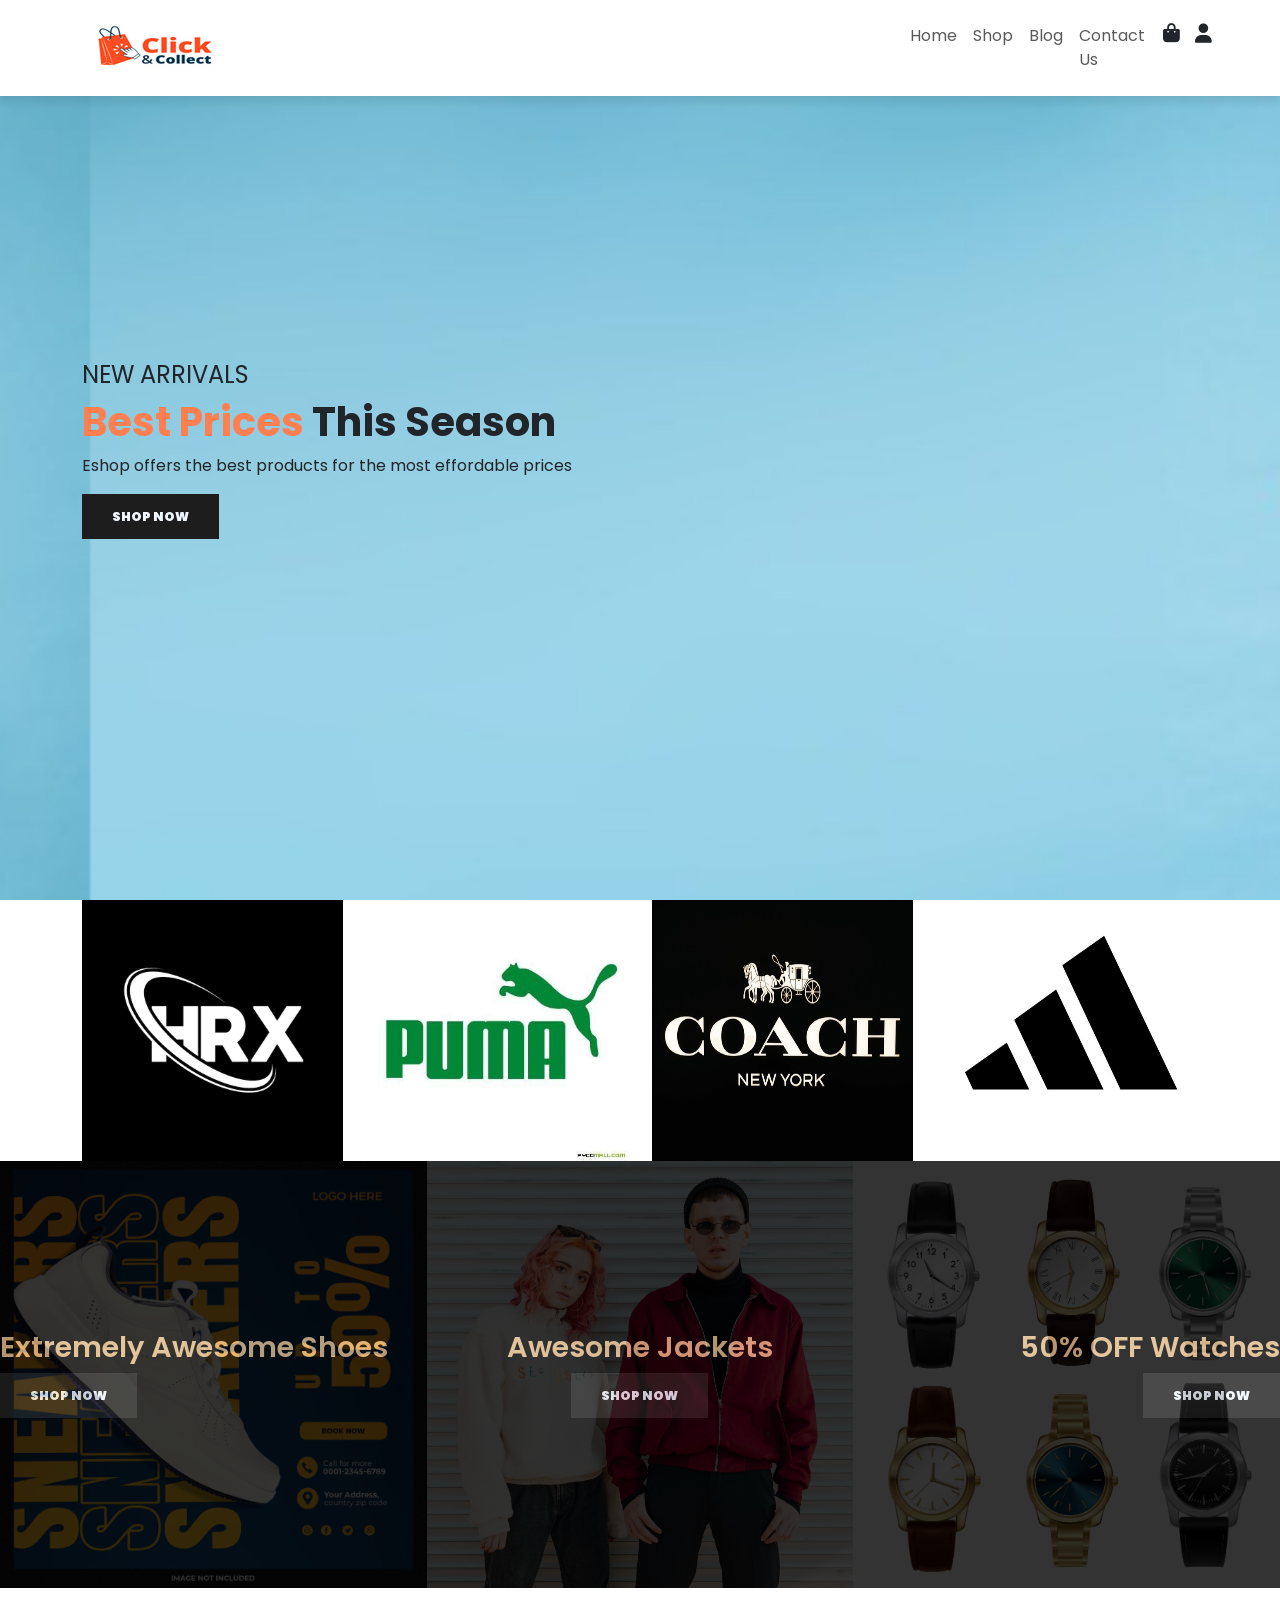
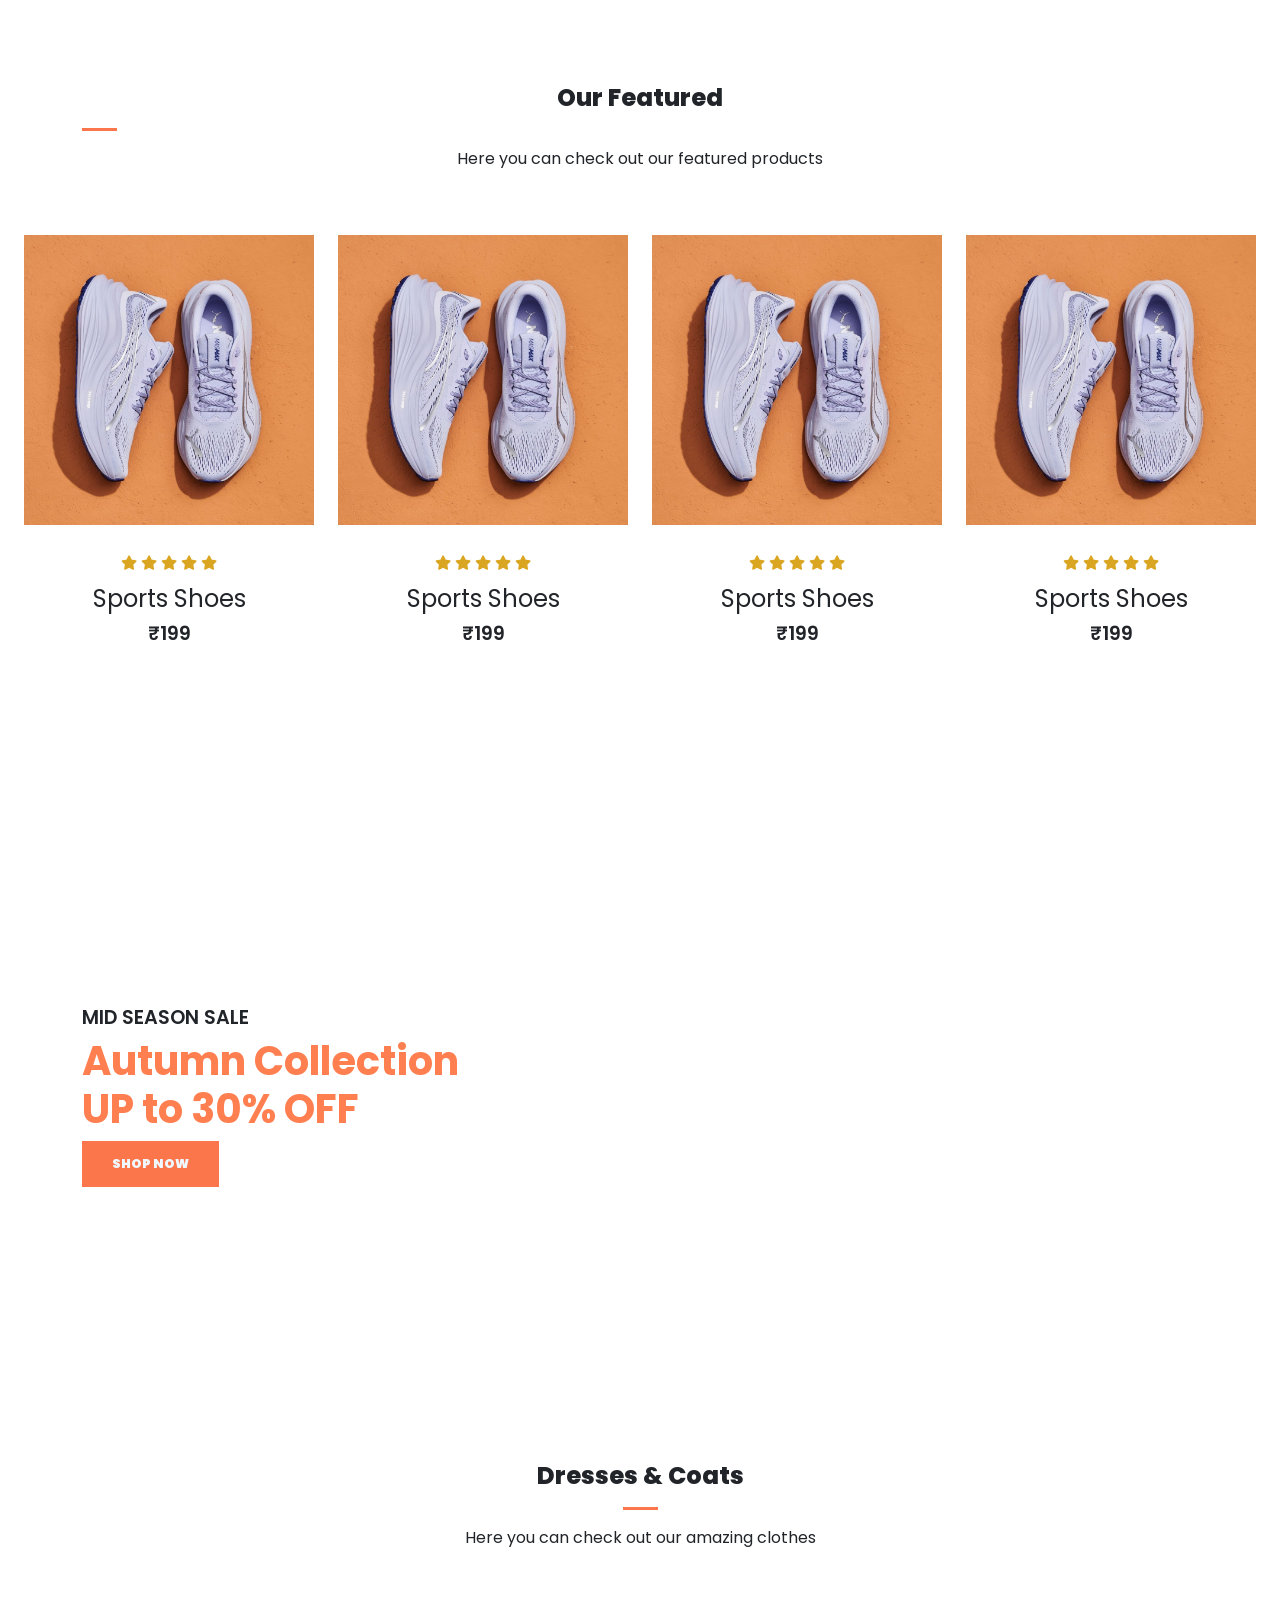
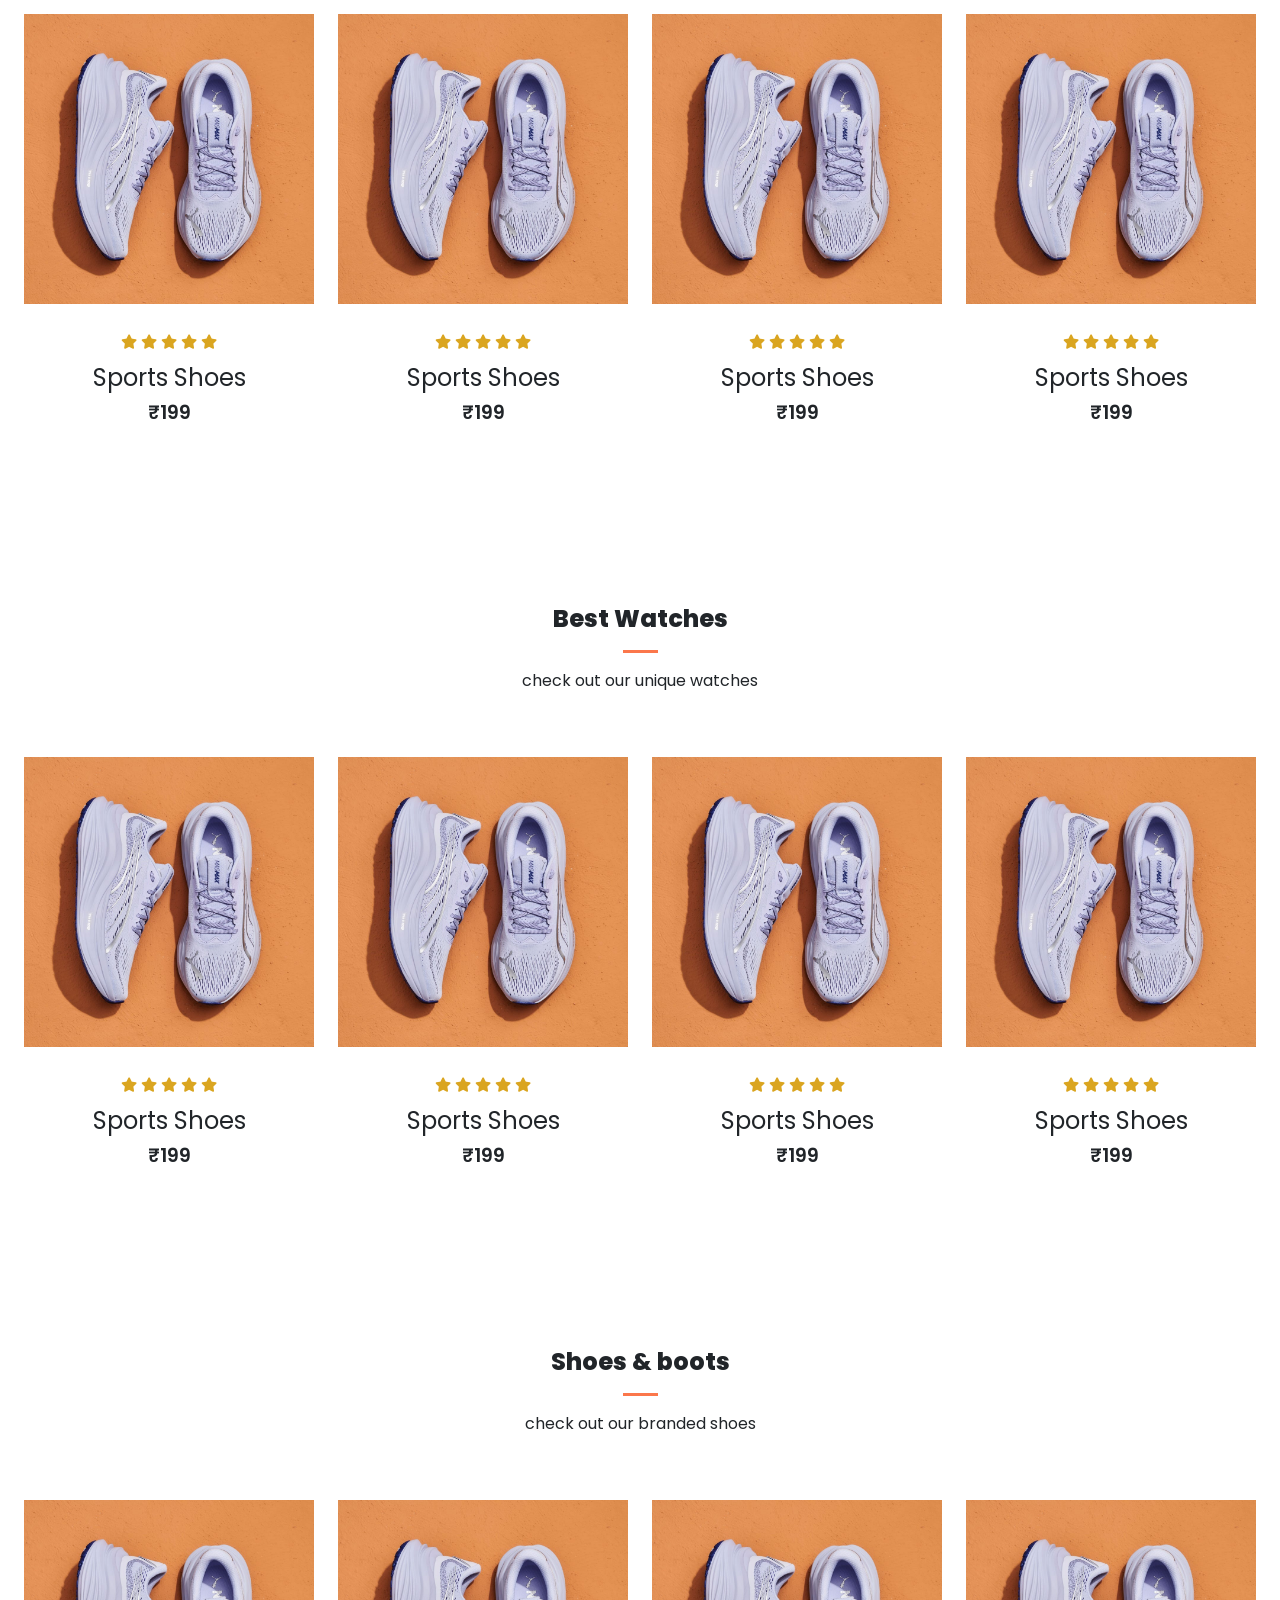
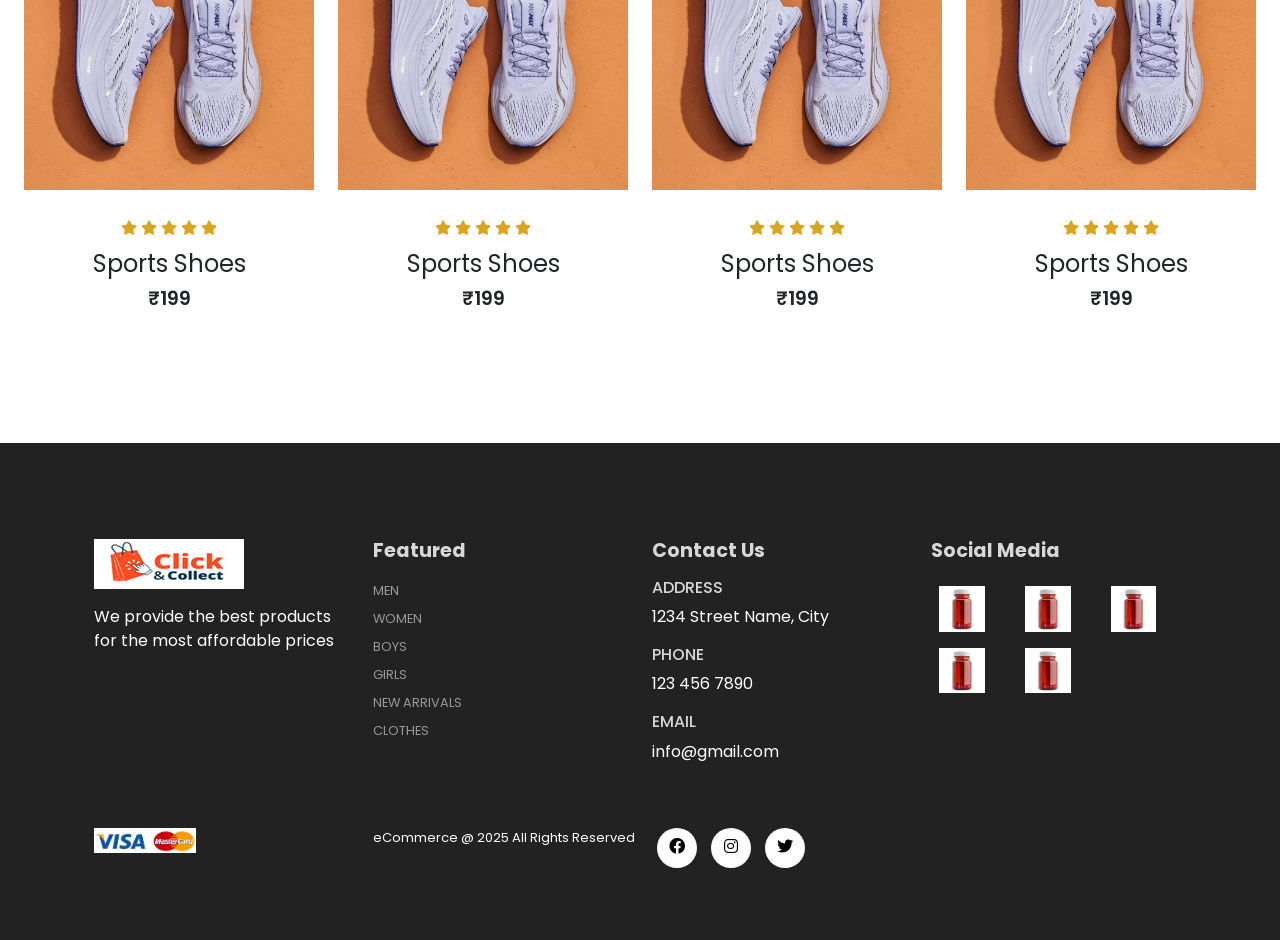
<file: index.html>
<!DOCTYPE html>
<html lang="en">
<head>
    <meta charset="UTF-8">
    <meta name="viewport" content="width=device-width, initial-scale=1.0">
    <title>Home</title>


    <link href="https://cdn.jsdelivr.net/npm/bootstrap@5.3.7/dist/css/bootstrap.min.css" rel="stylesheet" integrity="sha384-LN+7fdVzj6u52u30Kp6M/trliBMCMKTyK833zpbD+pXdCLuTusPj697FH4R/5mcr" crossorigin="anonymous">
    
    
    <link rel="stylesheet" href="https://cdnjs.cloudflare.com/ajax/libs/font-awesome/6.0.0/css/all.min.css" integrity="sha512-9usAa10IRO0HhonpyAIVpjrylPvoDwiPUiKdWk5t3PyolY1cOd4DSE0Ga+ri4AuTroPR5aQvXU9xC6qOPnzFeg==" crossorigin="anonymous" referrerpolicy="no-referrer" />

    
    <link rel="stylesheet" href="assets/css/style.css"/>
</head>
<body>


    <!----Navbar---->
    <nav class="navbar navbar-expand-lg bg-white py-3 fixed-top">
  <div class="container">
    <img src="assets/imgs/logo.jpg" />
    <button class="navbar-toggler" type="button" data-bs-toggle="collapse" data-bs-target="#navbarSupportedContent" aria-controls="navbarSupportedContent" aria-expanded="false" aria-label="Toggle navigation">
        <span class="navbar-toggler-icon"></span>
    </button>
    <div class="collapse navbar-collapse nav-buttons" id="navbarSupportedContent">
      <ul class="navbar-nav me-auto mb-2 mb-lg-0">
     
        <li class="nav-item">
          <a class="nav-link" href="index.html">Home</a>
        </li>

         <li class="nav-item">
          <a class="nav-link" href="shop.html">Shop</a>
        </li>
      
         <li class="nav-item">
          <a class="nav-link" href="#">Blog</a>
        </li>

         <li class="nav-item">
          <a class="nav-link" href="#">Contact Us</a>
        </li>

         <li class="nav-item">
            <i class="fa-solid fa-bag-shopping" href="cart.html"></i>
            
        </li>

         <li class="nav-item2">
            <i class="fa-solid fa-user"></i>
        </li>


      </ul>  
    
     
    </div>
  </div>
</nav>




<!--Home-->
<section id="home">
    <div class="container">
        <h5>NEW ARRIVALS</h5>
        <h1><span> Best Prices</span> This Season</h1>
        <p>Eshop offers the best products for the most effordable prices</p>
        <button>Shop Now</button>
    </div>
</section>


<!--Brand-->
<section id="brand" class="container">
    <div class="row">
        <img class="img-fluid col-lg-3 col-md-6 col0sm-12" src="assets/imgs/brand1.jpg"/>
        <img class="img-fluid col-lg-3 col-md-6 col0sm-12" src="assets/imgs/brand2.jpg"/>
        <img class="img-fluid col-lg-3 col-md-6 col0sm-12" src="assets/imgs/brand3.jpg"/>
        <img class="img-fluid col-lg-3 col-md-6 col0sm-12" src="assets/imgs/brand4.jpg"/>
    </div>
</section>

<!--New-->
<section id="new" class="w-100">
  <div class="row p-0 m-0">
    <!--One-->
    <div class="one col-lg-4 col-sm-12 p-0"> 
      <img class="img-fluid" src="assets/imgs/shoes.jpg"/>
      <div class="details">
        <h2>Extremely Awesome Shoes</h2>
        <button class="text-uppercase">Shop Now</button>
      </div>
    </div> 
    <!--Two-->
    <div class="one col-lg-4 col-sm-12 p-0"> 
      <img class="img-fluid" src="assets/imgs/jackets.jpg"/>
      <div class="details">
        <h2>Awesome Jackets</h2>
        <button class="text-uppercase">Shop Now</button>
      </div>
    </div> 

    <!--Three-->
  <div class="one col-lg-4 col-sm-12 p-0"> 
      <img class="img-fluid" src="assets/imgs/watches.jpg"/>
      <div class="details">
        <h2>50% OFF Watches</h2>
        <button class="text-uppercase">Shop Now</button>
      </div>
    </div> 
  </div>
</section>

<!--Featured-->

<section id="featured" class="my-5 pb-5">
  <div class="container text-center mt-5 py-5">
    <h3>Our Featured</h3>
    <hr>
    <p>Here you can check out our featured products</p>
  </div>
  <div class="row mx-auto container-fluid">
    <div class="product text-center col-lg-3 col-md-4 col-sm-12">
      <img class="img-fluid mb-3" src="assets/imgs/sportsshoes.jpg"/>
      <div class="star">
        <i class="fas fa-star"></i>
        <i class="fas fa-star"></i>
        <i class="fas fa-star"></i>
        <i class="fas fa-star"></i>
        <i class="fas fa-star"></i>
      </div>
      <h5 class="p-name">Sports Shoes</h5>
      <h4 class="p-price">₹199</h4>
      <button class="buy-btn">Buy Now</button>
    </div>
    <div class="product text-center col-lg-3 col-md-4 col-sm-12">
      <img class="img-fluid mb-3" src="assets/imgs/sportsshoes.jpg"/>
      <div class="star">
        <i class="fas fa-star"></i>
        <i class="fas fa-star"></i>
        <i class="fas fa-star"></i>
        <i class="fas fa-star"></i>
        <i class="fas fa-star"></i>
      </div>
      <h5 class="p-name">Sports Shoes</h5>
      <h4 class="p-price">₹199</h4>
      <button class="buy-btn">Buy Now</button>
    </div>
    <div class="product text-center col-lg-3 col-md-4 col-sm-12">
      <img class="img-fluid mb-3" src="assets/imgs/sportsshoes.jpg"/>
      <div class="star">
        <i class="fas fa-star"></i>
        <i class="fas fa-star"></i>
        <i class="fas fa-star"></i>
        <i class="fas fa-star"></i>
        <i class="fas fa-star"></i>
      </div>
      <h5 class="p-name">Sports Shoes</h5>
      <h4 class="p-price">₹199</h4>
      <button class="buy-btn">Buy Now</button>
    </div>
    <div class="product text-center col-lg-3 col-md-4 col-sm-12">
      <img class="img-fluid mb-3" src="assets/imgs/sportsshoes.jpg"/>
      <div class="star">
        <i class="fas fa-star"></i>
        <i class="fas fa-star"></i>
        <i class="fas fa-star"></i>
        <i class="fas fa-star"></i>
        <i class="fas fa-star"></i>
      </div>
      <h5 class="p-name">Sports Shoes</h5>
      <h4 class="p-price">₹199</h4>
      <button class="buy-btn">Buy Now</button>
    </div>
  </div>
</section>


<!--Banner-->

<section id="banner" class="my-5 py-5">
  <div class="container">
    <h4>MID SEASON SALE</h4>
    <h1>Autumn Collection <br> UP to 30% OFF</h1>
    <button class="text-uppercase">shop now</button>
  </div>
</section>

<!--Clothes-->

<section id="clothes" class="my-5 ">
  <div class="container text-center mt-5 py-5">
    <h3>Dresses & Coats</h3>
    <hr class="mx-auto">
    <p>Here you can check out our amazing clothes</p>
  </div>
  <div class="row mx-auto container-fluid">
    <div class="product text-center col-lg-3 col-md-4 col-sm-12">
      <img class="img-fluid mb-3" src="assets/imgs/sportsshoes.jpg"/>
      <div class="star">
        <i class="fas fa-star"></i>
        <i class="fas fa-star"></i>
        <i class="fas fa-star"></i>
        <i class="fas fa-star"></i>
        <i class="fas fa-star"></i>
      </div>
      <h5 class="p-name">Sports Shoes</h5>
      <h4 class="p-price">₹199</h4>
      <button class="buy-btn">Buy Now</button>
    </div>
    <div class="product text-center col-lg-3 col-md-4 col-sm-12">
      <img class="img-fluid mb-3" src="assets/imgs/sportsshoes.jpg"/>
      <div class="star">
        <i class="fas fa-star"></i>
        <i class="fas fa-star"></i>
        <i class="fas fa-star"></i>
        <i class="fas fa-star"></i>
        <i class="fas fa-star"></i>
      </div>
      <h5 class="p-name">Sports Shoes</h5>
      <h4 class="p-price">₹199</h4>
      <button class="buy-btn">Buy Now</button>
    </div>
    <div class="product text-center col-lg-3 col-md-4 col-sm-12">
      <img class="img-fluid mb-3" src="assets/imgs/sportsshoes.jpg"/>
      <div class="star">
        <i class="fas fa-star"></i>
        <i class="fas fa-star"></i>
        <i class="fas fa-star"></i>
        <i class="fas fa-star"></i>
        <i class="fas fa-star"></i>
      </div>
      <h5 class="p-name">Sports Shoes</h5>
      <h4 class="p-price">₹199</h4>
      <button class="buy-btn">Buy Now</button>
    </div>
    <div class="product text-center col-lg-3 col-md-4 col-sm-12">
      <img class="img-fluid mb-3" src="assets/imgs/sportsshoes.jpg"/>
      <div class="star">
        <i class="fas fa-star"></i>
        <i class="fas fa-star"></i>
        <i class="fas fa-star"></i>
        <i class="fas fa-star"></i>
        <i class="fas fa-star"></i>
      </div>
      <h5 class="p-name">Sports Shoes</h5>
      <h4 class="p-price">₹199</h4>
      <button class="buy-btn">Buy Now</button>
    </div>
  </div>
</section>

<!--Watches-->

<section id="watches" class="my-5 ">
  <div class="container text-center mt-5 py-5">
    <h3>Best Watches</h3>
    <hr class="mx-auto">
    <p>check out our unique watches</p>
  </div>
  <div class="row mx-auto container-fluid">
    <div class="product text-center col-lg-3 col-md-4 col-sm-12">
      <img class="img-fluid mb-3" src="assets/imgs/sportsshoes.jpg"/>
      <div class="star">
        <i class="fas fa-star"></i>
        <i class="fas fa-star"></i>
        <i class="fas fa-star"></i>
        <i class="fas fa-star"></i>
        <i class="fas fa-star"></i>
      </div>
      <h5 class="p-name">Sports Shoes</h5>
      <h4 class="p-price">₹199</h4>
      <button class="buy-btn">Buy Now</button>
    </div>
    <div class="product text-center col-lg-3 col-md-4 col-sm-12">
      <img class="img-fluid mb-3" src="assets/imgs/sportsshoes.jpg"/>
      <div class="star">
        <i class="fas fa-star"></i>
        <i class="fas fa-star"></i>
        <i class="fas fa-star"></i>
        <i class="fas fa-star"></i>
        <i class="fas fa-star"></i>
      </div>
      <h5 class="p-name">Sports Shoes</h5>
      <h4 class="p-price">₹199</h4>
      <button class="buy-btn">Buy Now</button>
    </div>
    <div class="product text-center col-lg-3 col-md-4 col-sm-12">
      <img class="img-fluid mb-3" src="assets/imgs/sportsshoes.jpg"/>
      <div class="star">
        <i class="fas fa-star"></i>
        <i class="fas fa-star"></i>
        <i class="fas fa-star"></i>
        <i class="fas fa-star"></i>
        <i class="fas fa-star"></i>
      </div>
      <h5 class="p-name">Sports Shoes</h5>
      <h4 class="p-price">₹199</h4>
      <button class="buy-btn">Buy Now</button>
    </div>
    <div class="product text-center col-lg-3 col-md-4 col-sm-12">
      <img class="img-fluid mb-3" src="assets/imgs/sportsshoes.jpg"/>
      <div class="star">
        <i class="fas fa-star"></i>
        <i class="fas fa-star"></i>
        <i class="fas fa-star"></i>
        <i class="fas fa-star"></i>
        <i class="fas fa-star"></i>
      </div>
      <h5 class="p-name">Sports Shoes</h5>
      <h4 class="p-price">₹199</h4>
      <button class="buy-btn">Buy Now</button>
    </div>
  </div>
</section>

<!--Shoes-->

<section id="Shoes" class="my-5 ">
  <div class="container text-center mt-5 py-5">
    <h3>Shoes & boots</h3>
    <hr class="mx-auto">
    <p>check out our branded shoes</p>
  </div>
  <div class="row mx-auto container-fluid">
    <div class="product text-center col-lg-3 col-md-4 col-sm-12">
      <img class="img-fluid mb-3" src="assets/imgs/sportsshoes.jpg"/>
      <div class="star">
        <i class="fas fa-star"></i>
        <i class="fas fa-star"></i>
        <i class="fas fa-star"></i>
        <i class="fas fa-star"></i>
        <i class="fas fa-star"></i>
      </div>
      <h5 class="p-name">Sports Shoes</h5>
      <h4 class="p-price">₹199</h4>
      <button class="buy-btn">Buy Now</button>
    </div>
    <div class="product text-center col-lg-3 col-md-4 col-sm-12">
      <img class="img-fluid mb-3" src="assets/imgs/sportsshoes.jpg"/>
      <div class="star">
        <i class="fas fa-star"></i>
        <i class="fas fa-star"></i>
        <i class="fas fa-star"></i>
        <i class="fas fa-star"></i>
        <i class="fas fa-star"></i>
      </div>
      <h5 class="p-name">Sports Shoes</h5>
      <h4 class="p-price">₹199</h4>
      <button class="buy-btn">Buy Now</button>
    </div>
    <div class="product text-center col-lg-3 col-md-4 col-sm-12">
      <img class="img-fluid mb-3" src="assets/imgs/sportsshoes.jpg"/>
      <div class="star">
        <i class="fas fa-star"></i>
        <i class="fas fa-star"></i>
        <i class="fas fa-star"></i>
        <i class="fas fa-star"></i>
        <i class="fas fa-star"></i>
      </div>
      <h5 class="p-name">Sports Shoes</h5>
      <h4 class="p-price">₹199</h4>
      <button class="buy-btn">Buy Now</button>
    </div>
    <div class="product text-center col-lg-3 col-md-4 col-sm-12">
      <img class="img-fluid mb-3" src="assets/imgs/sportsshoes.jpg"/>
      <div class="star">
        <i class="fas fa-star"></i>
        <i class="fas fa-star"></i>
        <i class="fas fa-star"></i>
        <i class="fas fa-star"></i>
        <i class="fas fa-star"></i>
      </div>
      <h5 class="p-name">Sports Shoes</h5>
      <h4 class="p-price">₹199</h4>
      <button class="buy-btn">Buy Now</button>
    </div>
  </div>
</section>


<!--Footer-->

<footer class="mt-5 py-5">
  <div class="row container mx-auto pt-5">
    <div class="footer-one col-lg-3 col-md-6 col-sm-12">
      <img src="assets/imgs/logo.jpg"/>
      <p class="pt-3">We provide the best products for the most affordable prices</p>
    </div>
    <div class="footer-one col-lg-3 col-md-6 col-sm-12">
      <h5 class="pb-2">Featured</h5>
      <ul class="text-uppercase">
        <li><a href="#">men</a></li>
        <li><a href="#">women</a></li>
        <li><a href="#">boys</a></li>
        <li><a href="#">girls</a></li>
        <li><a href="#">new arrivals</a></li>
        <li><a href="#">clothes</a></li>
      </ul>
     
    </div>
    <div class="footer-one col-lg-3 col-md-6 col-sm-12">
      <h5 class="pb-2">Contact Us</h5>
      <div>
        <h6 class="text-uppercase">Address</h6>
        <p>1234 Street Name, City </p>
      </div>
      <div>
        <h6 class="text-uppercase">Phone</h6>
        <p>123 456 7890 </p>
      </div>
      <div>
        <h6 class="text-uppercase">Email</h6>
        <p>info@gmail.com</p>
      </div>
    </div>
    <div class="footer-one col-lg-3 col-md-6 col-sm-12">
      <h5 class="pb-2">Social Media</h5>
      <div class="row">
        <img src="assets/imgs/footer1.jpg" class="img-fluid w-25 h-100 m-2"/>
        <img src="assets/imgs/footer1.jpg" class="img-fluid w-25 h-100 m-2"/>
        <img src="assets/imgs/footer1.jpg" class="img-fluid w-25 h-100 m-2"/>
        <img src="assets/imgs/footer1.jpg" class="img-fluid w-25 h-100 m-2"/>
        <img src="assets/imgs/footer1.jpg" class="img-fluid w-25 h-100 m-2"/>
       
      </div>
    </div>
  </div>


  <div class="copyright mt-5">
    <div class="row container mx-auto">
      <div class="col-lg-3 col-md-6 col-sm-12 mb-4">
        <img src="assets/imgs/payment.jpg"/>
      </div> 
      <div id="Reserved" class="col-lg-3 col-md-6 col-sm-12 mb-4 text-nowrap mb-2">
        eCommerce @ 2025 All Rights Reserved
      </div>
      <div id="social" class="col-lg-3 col-md-6 col-sm-12 mb-4"> 
        <a href="#"><i class="fab fa-facebook"></i></a>
        <a href="#"><i class="fab fa-instagram"></i></a>
        <a href="#"><i class="fab fa-twitter"></i></a>
      </div>
    </div>
  </div>

</footer>



    




    <script src="https://cdn.jsdelivr.net/npm/@popperjs/core@2.11.8/dist/umd/popper.min.js" integrity="sha384-I7E8VVD/ismYTF4hNIPjVp/Zjvgyol6VFvRkX/vR+Vc4jQkC+hVqc2pM8ODewa9r" crossorigin="anonymous"></script>
    <script src="https://cdn.jsdelivr.net/npm/bootstrap@5.3.7/dist/js/bootstrap.min.js" integrity="sha384-7qAoOXltbVP82dhxHAUje59V5r2YsVfBafyUDxEdApLPmcdhBPg1DKg1ERo0BZlK" crossorigin="anonymous"></script>
</body>
</html>
</file>
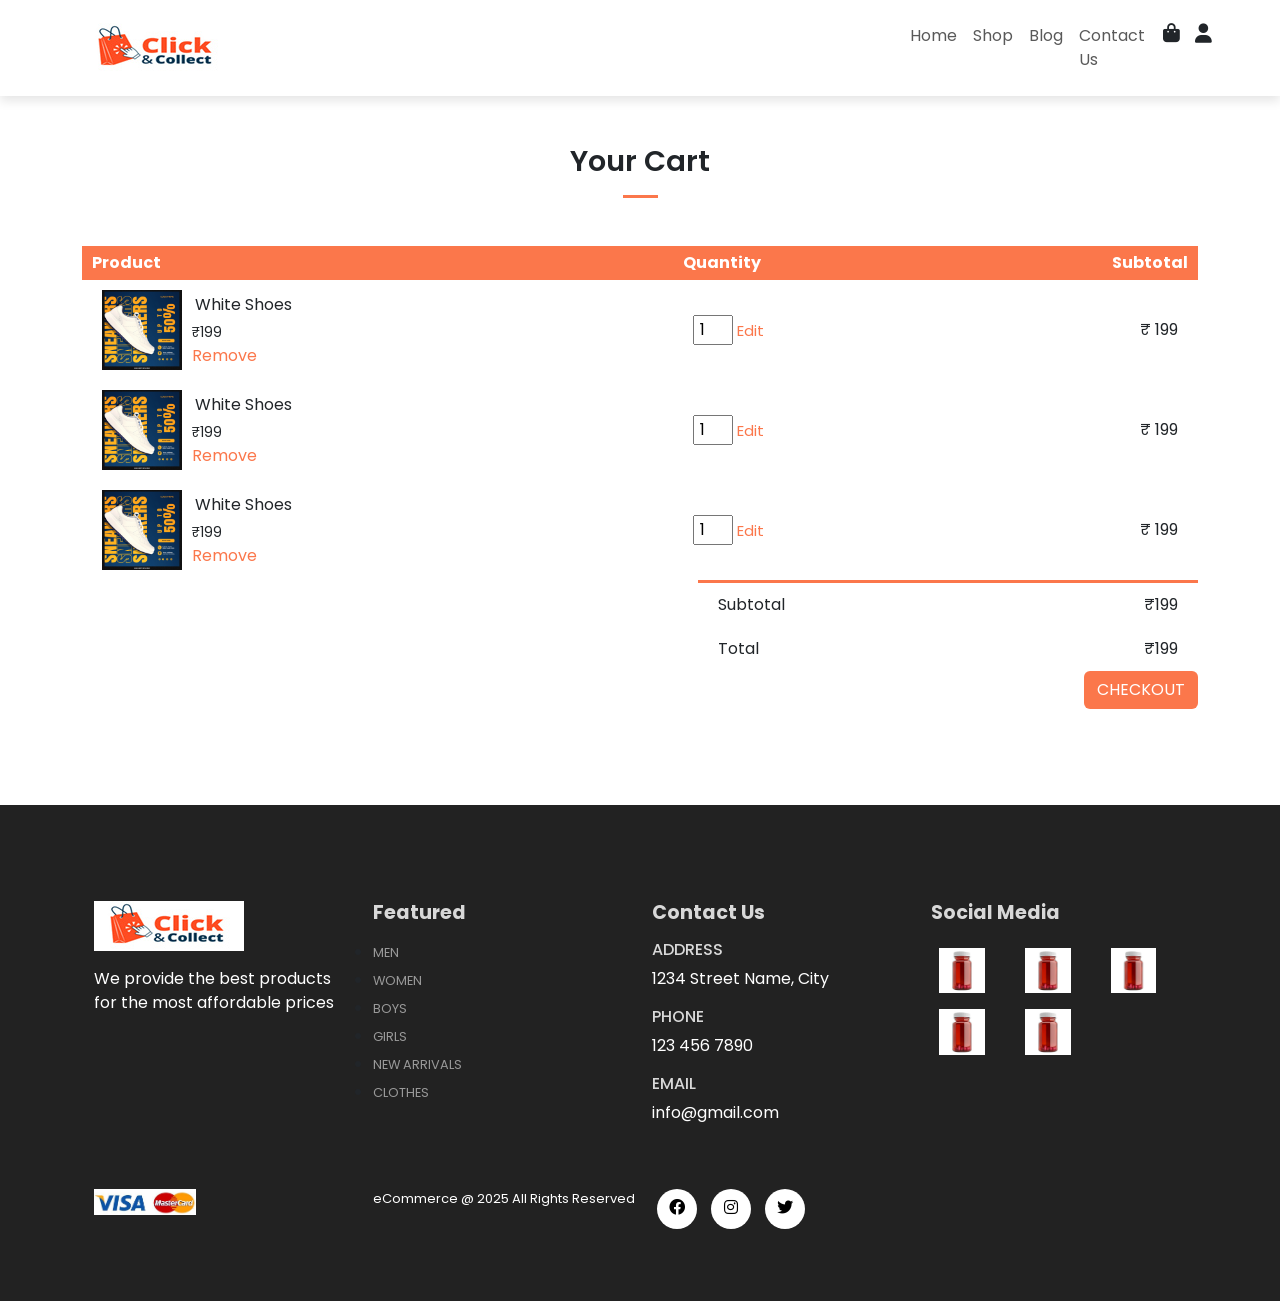
<file: cart.html>
<!DOCTYPE html>
<html lang="en">
<head>
    <meta charset="UTF-8">
    <meta name="viewport" content="width=device-width, initial-scale=1.0">
    <title>Home</title>


    <link href="https://cdn.jsdelivr.net/npm/bootstrap@5.3.7/dist/css/bootstrap.min.css" rel="stylesheet" integrity="sha384-LN+7fdVzj6u52u30Kp6M/trliBMCMKTyK833zpbD+pXdCLuTusPj697FH4R/5mcr" crossorigin="anonymous">
    
    
    <link rel="stylesheet" href="https://cdnjs.cloudflare.com/ajax/libs/font-awesome/6.0.0/css/all.min.css" integrity="sha512-9usAa10IRO0HhonpyAIVpjrylPvoDwiPUiKdWk5t3PyolY1cOd4DSE0Ga+ri4AuTroPR5aQvXU9xC6qOPnzFeg==" crossorigin="anonymous" referrerpolicy="no-referrer" />

    
    <link rel="stylesheet" href="assets/css/style.css"/>
</head>
<body>



    <!----Navbar---->
    <nav class="navbar navbar-expand-lg bg-white py-3 fixed-top">
  <div class="container">
    <img src="assets/imgs/logo.jpg" />
    <button class="navbar-toggler" type="button" data-bs-toggle="collapse" data-bs-target="#navbarSupportedContent" aria-controls="navbarSupportedContent" aria-expanded="false" aria-label="Toggle navigation">
        <span class="navbar-toggler-icon"></span>
    </button>
    <div class="collapse navbar-collapse nav-buttons" id="navbarSupportedContent">
      <ul class="navbar-nav me-auto mb-2 mb-lg-0">
     
        <li class="nav-item">
          <a class="nav-link" href="index.html">Home</a>
        </li>

         <li class="nav-item">
          <a class="nav-link" href="shop.html">Shop</a>
        </li>
      
         <li class="nav-item">
          <a class="nav-link" href="#">Blog</a>
        </li>

         <li class="nav-item">
          <a class="nav-link" href="#">Contact Us</a>
        </li>

         <li class="nav-item">
            <i class="fa-solid fa-bag-shopping"></i>
            
        </li>

         <li class="nav-item2">
            <i class="fa-solid fa-user"></i>
        </li>


      </ul>  
    
     
    </div>
  </div>
    </nav>


    <!--Cart-->
    <section class="cart container my-5 py-5">
        <div class="container text-center mt-5">
            <h2 class="font-weight-bolde">Your Cart</h2>
            <hr class="mx-auto">
        </div>


        <table class="mt-5 pt-5">
            <tr>
                <th>Product</th>
                <th>Quantity</th>
                <th>Subtotal</th>
            </tr>
            <tr>
                <td>
                    <div class="product-info">
                        <img src="assets/imgs/shoes.jpg">
                        <div>
                            <p>White Shoes</p>
                            <small><span>₹</span>199</small>
                            <br>
                            <a class="remove-btn" href="#">Remove</a>
                        </div>
                    </div>
                </td>

                <td>
                    <input type="number" value="1"/>
                    <a  class="edit-btn" href="#">Edit</a>
                </td>

                <td>
                    <span>₹</span>
                    <span class="product-price">199</span>
                </td>

            </tr>


            <tr>
                <td>
                    <div class="product-info">
                        <img src="assets/imgs/shoes.jpg">
                        <div>
                            <p>White Shoes</p>
                            <small><span>₹</span>199</small>
                            <br>
                            <a class="remove-btn" href="#">Remove</a>
                        </div>
                    </div>
                </td>

                <td>
                    <input type="number" value="1"/>
                    <a  class="edit-btn" href="#">Edit</a>
                </td>

                <td>
                    <span>₹</span>
                    <span class="product-price">199</span>
                </td>

            </tr>

            <tr>
                <td>
                    <div class="product-info">
                        <img src="assets/imgs/shoes.jpg">
                        <div>
                            <p>White Shoes</p>
                            <small><span>₹</span>199</small>
                            <br>
                            <a class="remove-btn" href="#">Remove</a>
                        </div>
                    </div>
                </td>

                <td>
                    <input type="number" value="1"/>
                    <a  class="edit-btn" href="#">Edit</a>
                </td>

                <td>
                    <span>₹</span>
                    <span class="product-price">199</span>
                </td>

            </tr>

            


        </table>

        <div class="cart-total">
          <table>
            <tr>
              <td>Subtotal</td>
              <td> ₹199</td>
            </tr>
            <tr>
              <td>Total</td>
              <td>₹199</td>
            </tr>
          </table>
        </div>


        <div class="checkout-container">
          <button class="btn checkout-btn">checkout</button>
        </div>


    </section>









    <footer class="mt-5 py-5">
  <div class="row container mx-auto pt-5">
    <div class="footer-one col-lg-3 col-md-6 col-sm-12">
      <img src="assets/imgs/logo.jpg"/>
      <p class="pt-3">We provide the best products for the most affordable prices</p>
    </div>
    <div class="footer-one col-lg-3 col-md-6 col-sm-12">
      <h5 class="pb-2">Featured</h5>
      <ul class="text-uppercase">
        <li><a href="#">men</a></li>
        <li><a href="#">women</a></li>
        <li><a href="#">boys</a></li>
        <li><a href="#">girls</a></li>
        <li><a href="#">new arrivals</a></li>
        <li><a href="#">clothes</a></li>
      </ul>
     
    </div>
    <div class="footer-one col-lg-3 col-md-6 col-sm-12">
      <h5 class="pb-2">Contact Us</h5>
      <div>
        <h6 class="text-uppercase">Address</h6>
        <p>1234 Street Name, City </p>
      </div>
      <div>
        <h6 class="text-uppercase">Phone</h6>
        <p>123 456 7890 </p>
      </div>
      <div>
        <h6 class="text-uppercase">Email</h6>
        <p>info@gmail.com</p>
      </div>
    </div>
    <div class="footer-one col-lg-3 col-md-6 col-sm-12">
      <h5 class="pb-2">Social Media</h5>
      <div class="row">
        <img src="assets/imgs/footer1.jpg" class="img-fluid w-25 h-100 m-2"/>
        <img src="assets/imgs/footer1.jpg" class="img-fluid w-25 h-100 m-2"/>
        <img src="assets/imgs/footer1.jpg" class="img-fluid w-25 h-100 m-2"/>
        <img src="assets/imgs/footer1.jpg" class="img-fluid w-25 h-100 m-2"/>
        <img src="assets/imgs/footer1.jpg" class="img-fluid w-25 h-100 m-2"/>
       
      </div>
    </div>
  </div>


  <div class="copyright mt-5">
    <div class="row container mx-auto">
      <div class="col-lg-3 col-md-6 col-sm-12 mb-4">
        <img src="assets/imgs/payment.jpg"/>
      </div> 
      <div id="Reserved" class="col-lg-3 col-md-6 col-sm-12 mb-4 text-nowrap mb-2">
        eCommerce @ 2025 All Rights Reserved
      </div>
      <div id="social" class="col-lg-3 col-md-6 col-sm-12 mb-4"> 
        <a href="#"><i class="fab fa-facebook"></i></a>
        <a href="#"><i class="fab fa-instagram"></i></a>
        <a href="#"><i class="fab fa-twitter"></i></a>
      </div>
    </div>
  </div>

</footer>



    




    <script src="https://cdn.jsdelivr.net/npm/@popperjs/core@2.11.8/dist/umd/popper.min.js" integrity="sha384-I7E8VVD/ismYTF4hNIPjVp/Zjvgyol6VFvRkX/vR+Vc4jQkC+hVqc2pM8ODewa9r" crossorigin="anonymous"></script>
    <script src="https://cdn.jsdelivr.net/npm/bootstrap@5.3.7/dist/js/bootstrap.min.js" integrity="sha384-7qAoOXltbVP82dhxHAUje59V5r2YsVfBafyUDxEdApLPmcdhBPg1DKg1ERo0BZlK" crossorigin="anonymous"></script>
</body>
</html>
</file>
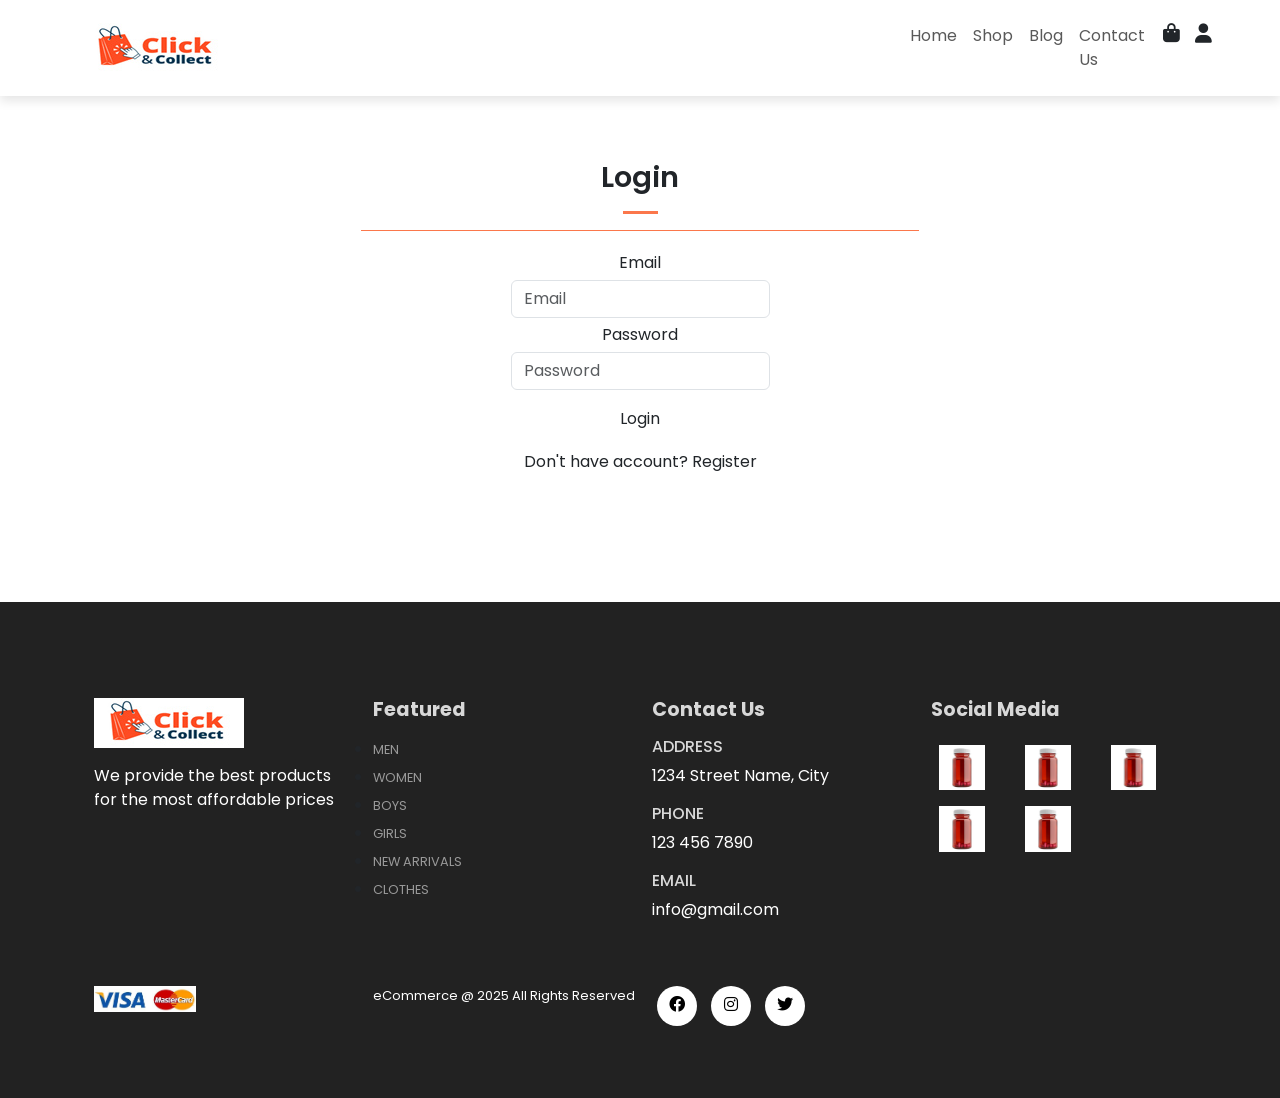
<file: login.html>
<!DOCTYPE html>
<html lang="en">
<head>
    <meta charset="UTF-8">
    <meta name="viewport" content="width=device-width, initial-scale=1.0">
    <title>Home</title>


    <link href="https://cdn.jsdelivr.net/npm/bootstrap@5.3.7/dist/css/bootstrap.min.css" rel="stylesheet" integrity="sha384-LN+7fdVzj6u52u30Kp6M/trliBMCMKTyK833zpbD+pXdCLuTusPj697FH4R/5mcr" crossorigin="anonymous">
    
    
    <link rel="stylesheet" href="https://cdnjs.cloudflare.com/ajax/libs/font-awesome/6.0.0/css/all.min.css" integrity="sha512-9usAa10IRO0HhonpyAIVpjrylPvoDwiPUiKdWk5t3PyolY1cOd4DSE0Ga+ri4AuTroPR5aQvXU9xC6qOPnzFeg==" crossorigin="anonymous" referrerpolicy="no-referrer" />

    
    <link rel="stylesheet" href="assets/css/style.css"/>
</head>
<body>


    <!----Navbar---->
    <nav class="navbar navbar-expand-lg bg-white py-3 fixed-top">
  <div class="container">
    <img src="assets/imgs/logo.jpg" />
    <button class="navbar-toggler" type="button" data-bs-toggle="collapse" data-bs-target="#navbarSupportedContent" aria-controls="navbarSupportedContent" aria-expanded="false" aria-label="Toggle navigation">
        <span class="navbar-toggler-icon"></span>
    </button>
    <div class="collapse navbar-collapse nav-buttons" id="navbarSupportedContent">
      <ul class="navbar-nav me-auto mb-2 mb-lg-0">
     
        <li class="nav-item">
          <a class="nav-link" href="index.html">Home</a>
        </li>

         <li class="nav-item">
          <a class="nav-link" href="shop.html">Shop</a>
        </li>
      
         <li class="nav-item">
          <a class="nav-link" href="#">Blog</a>
        </li>

         <li class="nav-item">
          <a class="nav-link" href="#">Contact Us</a>
        </li>

         <li class="nav-item">
            <i class="fa-solid fa-bag-shopping" href="cart.html"></i>
            
        </li>

         <li class="nav-item2">
            <i class="fa-solid fa-user"></i>
        </li>


      </ul>  
    
     
    </div>
  </div>
</nav>

<!--Login-->

<section class="my-5 py-5">
    <div class="container text-center mt-3 pt-5">
        <h2 class="form-weight-bold">Login</h2>
        <hr class="mx-auto">
    </div>
    <div class="mx-auto container">
        <form id="login-form">
            <div class="form-group">
                <label>Email</label>
                <input type="text" class="form-control" id="login-email" name="email" placeholder="Email" required/>
            </div>
            <div class="form-group">
                <label>Password</label>
                <input type="text" class="form-control" id="login-password" name="password" placeholder="Password" required/>
            </div> 
            <div class="form-group">
                
                <input type="submit" class="btn" id="login-btn" value="Login"/>

            </div>

             <div class="form-group">
                <a id="register-url" class="btn" >Don't have account? Register</a>
            </div> 


        </form>
    </div>
</section>








<footer class="mt-5 py-5">
  <div class="row container mx-auto pt-5">
    <div class="footer-one col-lg-3 col-md-6 col-sm-12">
      <img src="assets/imgs/logo.jpg"/>
      <p class="pt-3">We provide the best products for the most affordable prices</p>
    </div>
    <div class="footer-one col-lg-3 col-md-6 col-sm-12">
      <h5 class="pb-2">Featured</h5>
      <ul class="text-uppercase">
        <li><a href="#">men</a></li>
        <li><a href="#">women</a></li>
        <li><a href="#">boys</a></li>
        <li><a href="#">girls</a></li>
        <li><a href="#">new arrivals</a></li>
        <li><a href="#">clothes</a></li>
      </ul>
     
    </div>
    <div class="footer-one col-lg-3 col-md-6 col-sm-12">
      <h5 class="pb-2">Contact Us</h5>
      <div>
        <h6 class="text-uppercase">Address</h6>
        <p>1234 Street Name, City </p>
      </div>
      <div>
        <h6 class="text-uppercase">Phone</h6>
        <p>123 456 7890 </p>
      </div>
      <div>
        <h6 class="text-uppercase">Email</h6>
        <p>info@gmail.com</p>
      </div>
    </div>
    <div class="footer-one col-lg-3 col-md-6 col-sm-12">
      <h5 class="pb-2">Social Media</h5>
      <div class="row">
        <img src="assets/imgs/footer1.jpg" class="img-fluid w-25 h-100 m-2"/>
        <img src="assets/imgs/footer1.jpg" class="img-fluid w-25 h-100 m-2"/>
        <img src="assets/imgs/footer1.jpg" class="img-fluid w-25 h-100 m-2"/>
        <img src="assets/imgs/footer1.jpg" class="img-fluid w-25 h-100 m-2"/>
        <img src="assets/imgs/footer1.jpg" class="img-fluid w-25 h-100 m-2"/>
       
      </div>
    </div>
  </div>


  <div class="copyright mt-5">
    <div class="row container mx-auto">
      <div class="col-lg-3 col-md-6 col-sm-12 mb-4">
        <img src="assets/imgs/payment.jpg"/>
      </div> 
      <div id="Reserved" class="col-lg-3 col-md-6 col-sm-12 mb-4 text-nowrap mb-2">
        eCommerce @ 2025 All Rights Reserved
      </div>
      <div id="social" class="col-lg-3 col-md-6 col-sm-12 mb-4"> 
        <a href="#"><i class="fab fa-facebook"></i></a>
        <a href="#"><i class="fab fa-instagram"></i></a>
        <a href="#"><i class="fab fa-twitter"></i></a>
      </div>
    </div>
  </div>

</footer>



    




    <script src="https://cdn.jsdelivr.net/npm/@popperjs/core@2.11.8/dist/umd/popper.min.js" integrity="sha384-I7E8VVD/ismYTF4hNIPjVp/Zjvgyol6VFvRkX/vR+Vc4jQkC+hVqc2pM8ODewa9r" crossorigin="anonymous"></script>
    <script src="https://cdn.jsdelivr.net/npm/bootstrap@5.3.7/dist/js/bootstrap.min.js" integrity="sha384-7qAoOXltbVP82dhxHAUje59V5r2YsVfBafyUDxEdApLPmcdhBPg1DKg1ERo0BZlK" crossorigin="anonymous"></script>
</body>
</html>
</file>
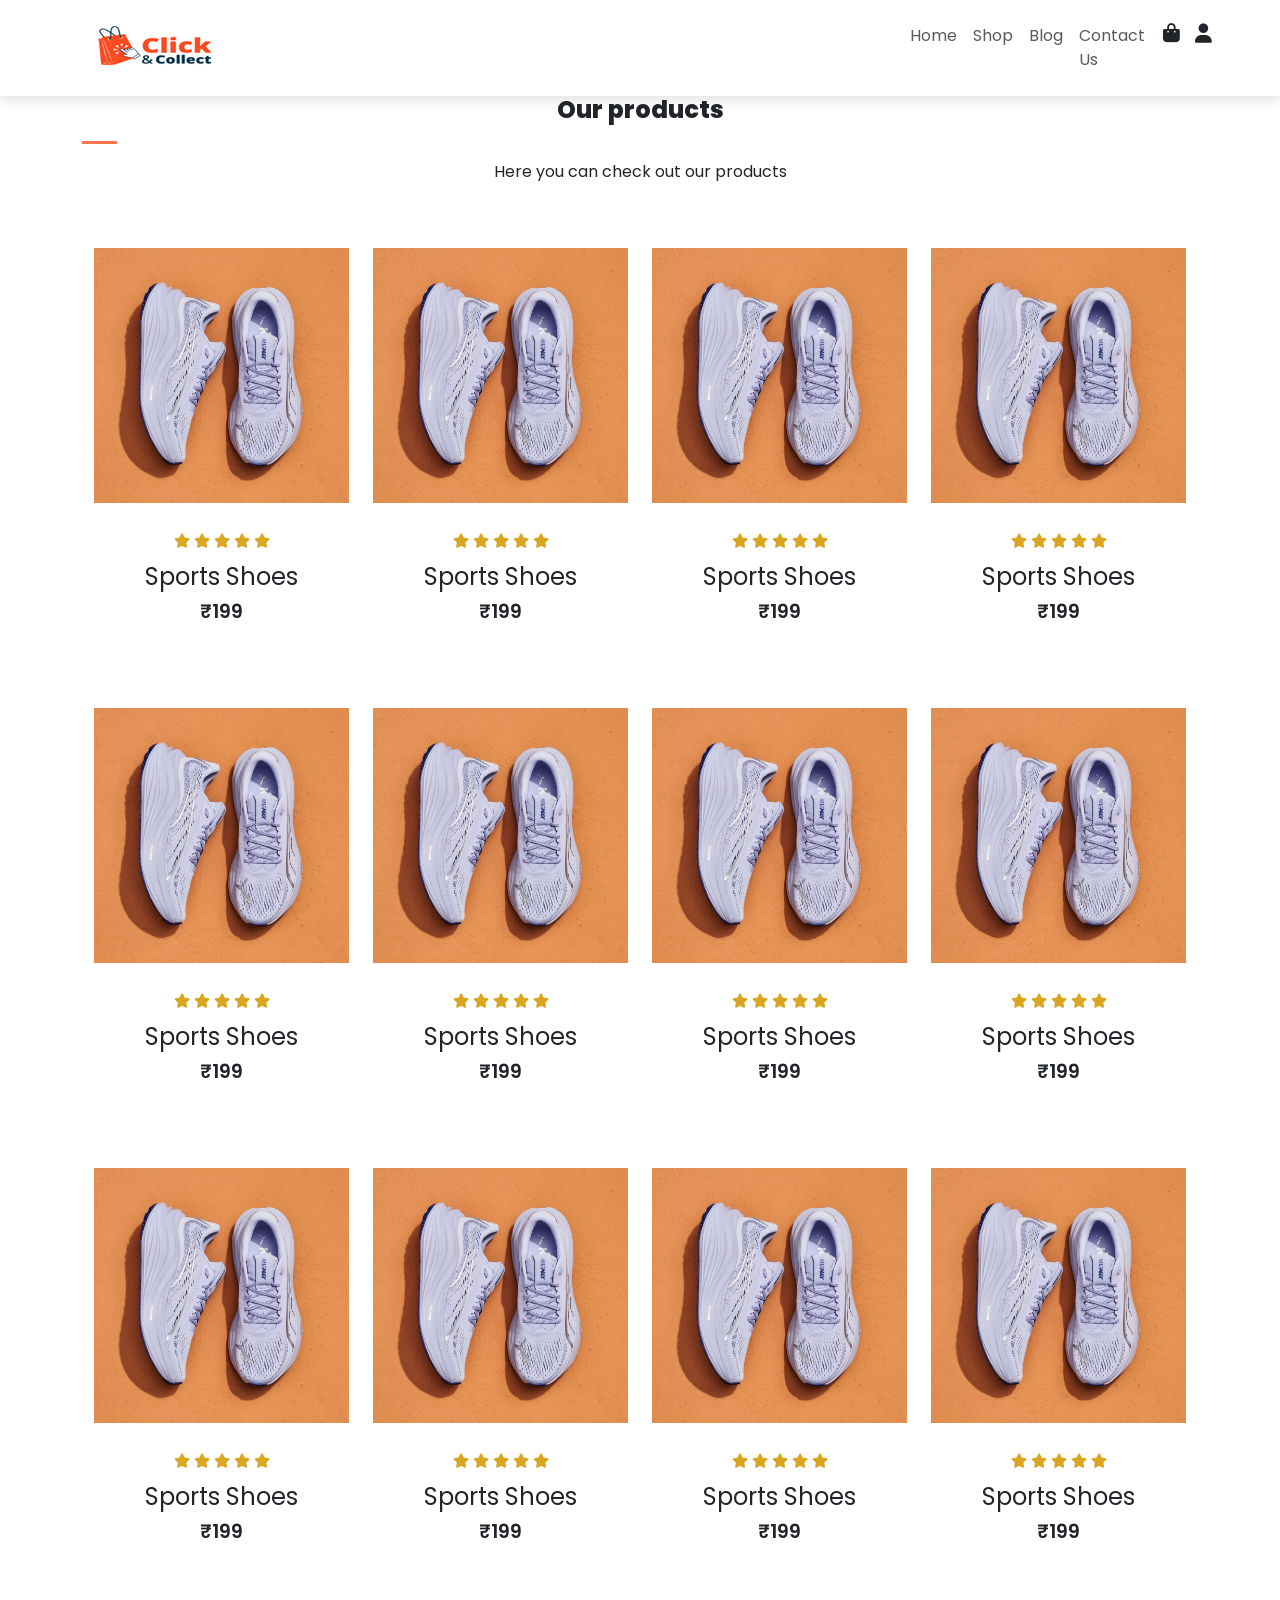
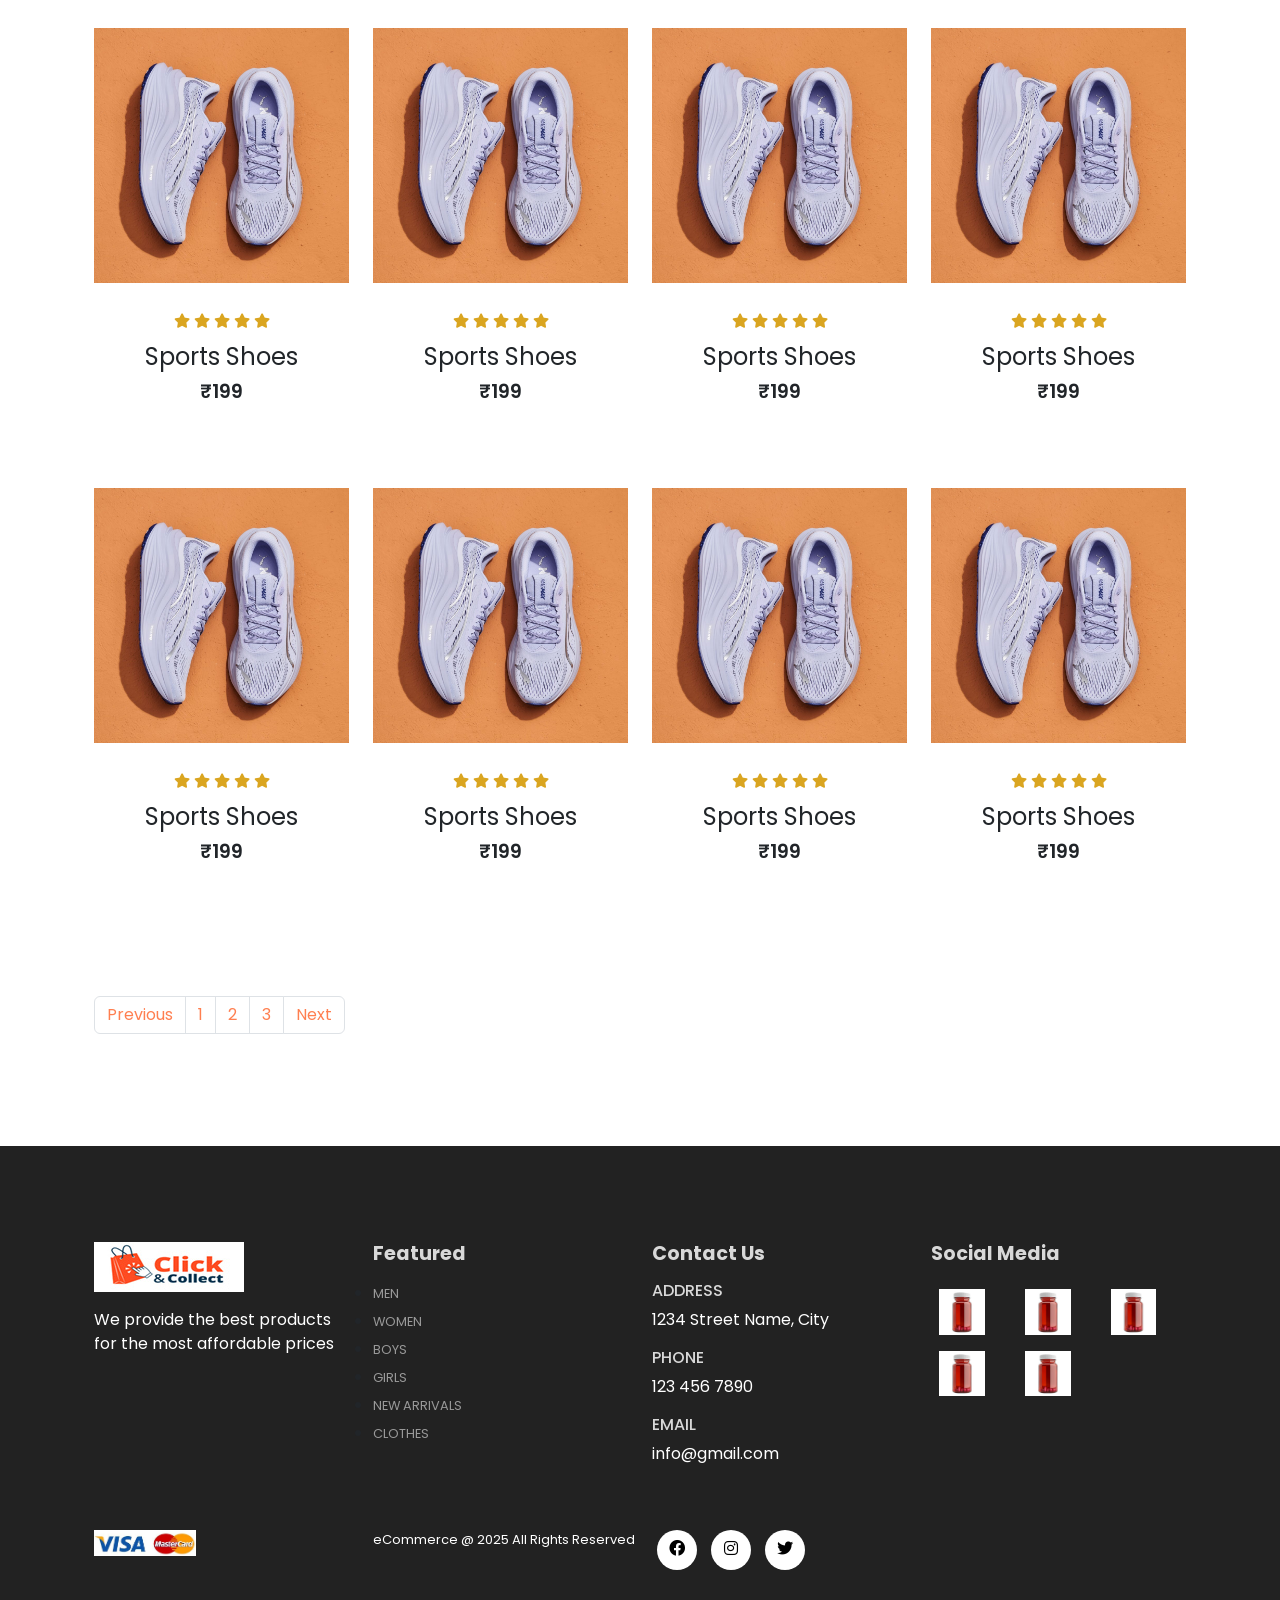
<file: shop.html>
<!DOCTYPE html>
<html lang="en">
<head>
    <meta charset="UTF-8">
    <meta name="viewport" content="width=device-width, initial-scale=1.0">
    <title>Shop</title>

    <link href="https://cdn.jsdelivr.net/npm/bootstrap@5.3.7/dist/css/bootstrap.min.css" rel="stylesheet" integrity="sha384-LN+7fdVzj6u52u30Kp6M/trliBMCMKTyK833zpbD+pXdCLuTusPj697FH4R/5mcr" crossorigin="anonymous">
    
    
    <link rel="stylesheet" href="https://cdnjs.cloudflare.com/ajax/libs/font-awesome/6.0.0/css/all.min.css" integrity="sha512-9usAa10IRO0HhonpyAIVpjrylPvoDwiPUiKdWk5t3PyolY1cOd4DSE0Ga+ri4AuTroPR5aQvXU9xC6qOPnzFeg==" crossorigin="anonymous" referrerpolicy="no-referrer" />

    
    <link rel="stylesheet" href="assets/css/style.css"/>


    <style>
        .product img{
            width: 100%;
            height: auto;
            box-sizing: border-box;
            object-fit: cover;
        }

        .pagination a{
            color: coral;
        }

        .pagination li:hover a{
            color: #fff;
            background-color: coral;
        }




    </style>





</head>
<body>

    <!----Navbar---->
    <nav class="navbar navbar-expand-lg bg-white py-3 fixed-top">

  <div class="container">
    <img src="assets/imgs/logo.jpg" />
    <button class="navbar-toggler" type="button" data-bs-toggle="collapse" data-bs-target="#navbarSupportedContent" aria-controls="navbarSupportedContent" aria-expanded="false" aria-label="Toggle navigation">
        <span class="navbar-toggler-icon"></span>
    </button>
    <div class="collapse navbar-collapse nav-buttons" id="navbarSupportedContent">
      <ul class="navbar-nav me-auto mb-2 mb-lg-0">
     
        <li class="nav-item">
          <a class="nav-link" href="index.html">Home</a>
        </li>

         <li class="nav-item">
          <a class="nav-link" href="shop.html">Shop</a>
        </li>
      
         <li class="nav-item">
          <a class="nav-link" href="#">Blog</a>
        </li>

         <li class="nav-item">
          <a class="nav-link" href="#">Contact Us</a>
        </li>

         <li class="nav-item">
            <i class="fa-solid fa-bag-shopping"></i>
            
        </li>

         <li class="nav-item2">
            <i class="fa-solid fa-user"></i>
        </li>


      </ul>  
    
     
    </div>
  </div>
</nav>




<!--Featured-->

<section id="featured" class="my-5 pb-5">
  <div class="container text-center mt-5 py-5">
    <h3>Our products</h3>
    <hr>
    <p>Here you can check out our products</p>
  </div>
  <div class="row mx-auto container">
    <div onclick="window.location.href='single_product.html';" class="product text-center col-lg-3 col-md-4 col-sm-12">
      <img class="img-fluid mb-3" src="assets/imgs/sportsshoes.jpg"/>
      <div class="star">
        <i class="fas fa-star"></i>
        <i class="fas fa-star"></i>
        <i class="fas fa-star"></i>
        <i class="fas fa-star"></i>
        <i class="fas fa-star"></i>
      </div>
      <h5 class="p-name">Sports Shoes</h5>
      <h4 class="p-price">₹199</h4>
      <button class="buy-btn">Buy Now</button>
    </div>
    <div onclick="window.location.href='single_product.html';" class="product text-center col-lg-3 col-md-4 col-sm-12">
      <img class="img-fluid mb-3" src="assets/imgs/sportsshoes.jpg"/>
      <div class="star">
        <i class="fas fa-star"></i>
        <i class="fas fa-star"></i>
        <i class="fas fa-star"></i>
        <i class="fas fa-star"></i>
        <i class="fas fa-star"></i>
      </div>
      <h5 class="p-name">Sports Shoes</h5>
      <h4 class="p-price">₹199</h4>
      <button class="buy-btn">Buy Now</button>
    </div>
    <div onclick="window.location.href='single_product.html';" class="product text-center col-lg-3 col-md-4 col-sm-12">
      <img class="img-fluid mb-3" src="assets/imgs/sportsshoes.jpg"/>
      <div class="star">
        <i class="fas fa-star"></i>
        <i class="fas fa-star"></i>
        <i class="fas fa-star"></i>
        <i class="fas fa-star"></i>
        <i class="fas fa-star"></i>
      </div>
      <h5 class="p-name">Sports Shoes</h5>
      <h4 class="p-price">₹199</h4>
      <button class="buy-btn">Buy Now</button>
    </div>
    <div onclick="window.location.href='single_product.html';" class="product text-center col-lg-3 col-md-4 col-sm-12">
      <img class="img-fluid mb-3" src="assets/imgs/sportsshoes.jpg"/>
      <div class="star">
        <i class="fas fa-star"></i>
        <i class="fas fa-star"></i>
        <i class="fas fa-star"></i>
        <i class="fas fa-star"></i>
        <i class="fas fa-star"></i>
      </div>
      <h5 class="p-name">Sports Shoes</h5>
      <h4 class="p-price">₹199</h4>
      <button class="buy-btn">Buy Now</button>
    </div>
    <div onclick="window.location.href='single_product.html';" class="product text-center col-lg-3 col-md-4 col-sm-12">
      <img class="img-fluid mb-3" src="assets/imgs/sportsshoes.jpg"/>
      <div class="star">
        <i class="fas fa-star"></i>
        <i class="fas fa-star"></i>
        <i class="fas fa-star"></i>
        <i class="fas fa-star"></i>
        <i class="fas fa-star"></i>
      </div>
      <h5 class="p-name">Sports Shoes</h5>
      <h4 class="p-price">₹199</h4>
      <button class="buy-btn">Buy Now</button>
    </div>
    <div onclick="window.location.href='single_product.html';" class="product text-center col-lg-3 col-md-4 col-sm-12">
      <img class="img-fluid mb-3" src="assets/imgs/sportsshoes.jpg"/>
      <div class="star">
        <i class="fas fa-star"></i>
        <i class="fas fa-star"></i>
        <i class="fas fa-star"></i>
        <i class="fas fa-star"></i>
        <i class="fas fa-star"></i>
      </div>
      <h5 class="p-name">Sports Shoes</h5>
      <h4 class="p-price">₹199</h4>
      <button class="buy-btn">Buy Now</button>
    </div>
    <div onclick="window.location.href='single_product.html';" class="product text-center col-lg-3 col-md-4 col-sm-12">
      <img class="img-fluid mb-3" src="assets/imgs/sportsshoes.jpg"/>
      <div class="star">
        <i class="fas fa-star"></i>
        <i class="fas fa-star"></i>
        <i class="fas fa-star"></i>
        <i class="fas fa-star"></i>
        <i class="fas fa-star"></i>
      </div>
      <h5 class="p-name">Sports Shoes</h5>
      <h4 class="p-price">₹199</h4>
      <button class="buy-btn">Buy Now</button>
    </div>
    <div onclick="window.location.href='single_product.html';" class="product text-center col-lg-3 col-md-4 col-sm-12">
      <img class="img-fluid mb-3" src="assets/imgs/sportsshoes.jpg"/>
      <div class="star">
        <i class="fas fa-star"></i>
        <i class="fas fa-star"></i>
        <i class="fas fa-star"></i>
        <i class="fas fa-star"></i>
        <i class="fas fa-star"></i>
      </div>
      <h5 class="p-name">Sports Shoes</h5>
      <h4 class="p-price">₹199</h4>
      <button class="buy-btn">Buy Now</button>
    </div>
    <div onclick="window.location.href='single_product.html';" class="product text-center col-lg-3 col-md-4 col-sm-12">
      <img class="img-fluid mb-3" src="assets/imgs/sportsshoes.jpg"/>
      <div class="star">
        <i class="fas fa-star"></i>
        <i class="fas fa-star"></i>
        <i class="fas fa-star"></i>
        <i class="fas fa-star"></i>
        <i class="fas fa-star"></i>
      </div>
      <h5 class="p-name">Sports Shoes</h5>
      <h4 class="p-price">₹199</h4>
      <button class="buy-btn">Buy Now</button>
    </div>
    <div onclick="window.location.href='single_product.html';" class="product text-center col-lg-3 col-md-4 col-sm-12">
      <img class="img-fluid mb-3" src="assets/imgs/sportsshoes.jpg"/>
      <div class="star">
        <i class="fas fa-star"></i>
        <i class="fas fa-star"></i>
        <i class="fas fa-star"></i>
        <i class="fas fa-star"></i>
        <i class="fas fa-star"></i>
      </div>
      <h5 class="p-name">Sports Shoes</h5>
      <h4 class="p-price">₹199</h4>
      <button class="buy-btn">Buy Now</button>
    </div>
    <div onclick="window.location.href='single_product.html';" class="product text-center col-lg-3 col-md-4 col-sm-12">
      <img class="img-fluid mb-3" src="assets/imgs/sportsshoes.jpg"/>
      <div class="star">
        <i class="fas fa-star"></i>
        <i class="fas fa-star"></i>
        <i class="fas fa-star"></i>
        <i class="fas fa-star"></i>
        <i class="fas fa-star"></i>
      </div>
      <h5 class="p-name">Sports Shoes</h5>
      <h4 class="p-price">₹199</h4>
      <button class="buy-btn">Buy Now</button>
    </div>
    <div onclick="window.location.href='single_product.html';" class="product text-center col-lg-3 col-md-4 col-sm-12">
      <img class="img-fluid mb-3" src="assets/imgs/sportsshoes.jpg"/>
      <div class="star">
        <i class="fas fa-star"></i>
        <i class="fas fa-star"></i>
        <i class="fas fa-star"></i>
        <i class="fas fa-star"></i>
        <i class="fas fa-star"></i>
      </div>
      <h5 class="p-name">Sports Shoes</h5>
      <h4 class="p-price">₹199</h4>
      <button class="buy-btn">Buy Now</button>
    </div>
    <div onclick="window.location.href='single_product.html';" class="product text-center col-lg-3 col-md-4 col-sm-12">
      <img class="img-fluid mb-3" src="assets/imgs/sportsshoes.jpg"/>
      <div class="star">
        <i class="fas fa-star"></i>
        <i class="fas fa-star"></i>
        <i class="fas fa-star"></i>
        <i class="fas fa-star"></i>
        <i class="fas fa-star"></i>
      </div>
      <h5 class="p-name">Sports Shoes</h5>
      <h4 class="p-price">₹199</h4>
      <button class="buy-btn">Buy Now</button>
    </div>
    <div onclick="window.location.href='single_product.html';" class="product text-center col-lg-3 col-md-4 col-sm-12">
      <img class="img-fluid mb-3" src="assets/imgs/sportsshoes.jpg"/>
      <div class="star">
        <i class="fas fa-star"></i>
        <i class="fas fa-star"></i>
        <i class="fas fa-star"></i>
        <i class="fas fa-star"></i>
        <i class="fas fa-star"></i>
      </div>
      <h5 class="p-name">Sports Shoes</h5>
      <h4 class="p-price">₹199</h4>
      <button class="buy-btn">Buy Now</button>
    </div>
    <div onclick="window.location.href='single_product.html';" class="product text-center col-lg-3 col-md-4 col-sm-12">
      <img class="img-fluid mb-3" src="assets/imgs/sportsshoes.jpg"/>
      <div class="star">
        <i class="fas fa-star"></i>
        <i class="fas fa-star"></i>
        <i class="fas fa-star"></i>
        <i class="fas fa-star"></i>
        <i class="fas fa-star"></i>
      </div>
      <h5 class="p-name">Sports Shoes</h5>
      <h4 class="p-price">₹199</h4>
      <button class="buy-btn">Buy Now</button>
    </div>
    <div onclick="window.location.href='single_product.html';" class="product text-center col-lg-3 col-md-4 col-sm-12">
      <img class="img-fluid mb-3" src="assets/imgs/sportsshoes.jpg"/>
      <div class="star">
        <i class="fas fa-star"></i>
        <i class="fas fa-star"></i>
        <i class="fas fa-star"></i>
        <i class="fas fa-star"></i>
        <i class="fas fa-star"></i>
      </div>
      <h5 class="p-name">Sports Shoes</h5>
      <h4 class="p-price">₹199</h4>
      <button class="buy-btn">Buy Now</button>
    </div>
    <div onclick="window.location.href='single_product.html';" class="product text-center col-lg-3 col-md-4 col-sm-12">
      <img class="img-fluid mb-3" src="assets/imgs/sportsshoes.jpg"/>
      <div class="star">
        <i class="fas fa-star"></i>
        <i class="fas fa-star"></i>
        <i class="fas fa-star"></i>
        <i class="fas fa-star"></i>
        <i class="fas fa-star"></i>
      </div>
      <h5 class="p-name">Sports Shoes</h5>
      <h4 class="p-price">₹199</h4>
      <button class="buy-btn">Buy Now</button>
    </div>
    <div onclick="window.location.href='single_product.html';" class="product text-center col-lg-3 col-md-4 col-sm-12">
      <img class="img-fluid mb-3" src="assets/imgs/sportsshoes.jpg"/>
      <div class="star">
        <i class="fas fa-star"></i>
        <i class="fas fa-star"></i>
        <i class="fas fa-star"></i>
        <i class="fas fa-star"></i>
        <i class="fas fa-star"></i>
      </div>
      <h5 class="p-name">Sports Shoes</h5>
      <h4 class="p-price">₹199</h4>
      <button class="buy-btn">Buy Now</button>
    </div>
    <div onclick="window.location.href='single_product.html';" class="product text-center col-lg-3 col-md-4 col-sm-12">
      <img class="img-fluid mb-3" src="assets/imgs/sportsshoes.jpg"/>
      <div class="star">
        <i class="fas fa-star"></i>
        <i class="fas fa-star"></i>
        <i class="fas fa-star"></i>
        <i class="fas fa-star"></i>
        <i class="fas fa-star"></i>
      </div>
      <h5 class="p-name">Sports Shoes</h5>
      <h4 class="p-price">₹199</h4>
      <button class="buy-btn">Buy Now</button>
    </div>
    <div onclick="window.location.href='single_product.html';" class="product text-center col-lg-3 col-md-4 col-sm-12">
      <img class="img-fluid mb-3" src="assets/imgs/sportsshoes.jpg"/>
      <div class="star">
        <i class="fas fa-star"></i>
        <i class="fas fa-star"></i>
        <i class="fas fa-star"></i>
        <i class="fas fa-star"></i>
        <i class="fas fa-star"></i>
      </div>
      <h5 class="p-name">Sports Shoes</h5>
      <h4 class="p-price">₹199</h4>
      <button class="buy-btn">Buy Now</button>
    </div>


    <nav aria-label="page navigation example">
        <ul class="pagination mt-5">
            <li class="page-item"><a class="page-link" href="#">Previous</a></li>
            <li class="page-item"><a class="page-link" href="#">1</a></li>
            <li class="page-item"><a class="page-link" href="#">2</a></li>
            <li class="page-item"><a class="page-link" href="#">3</a></li>
            <li class="page-item"><a class="page-link" href="#">Next</a></li>

        </ul>

    </nav>
  </div>
</section>





<!--Footer-->

<footer class="mt-5 py-5">
  <div class="row container mx-auto pt-5">
    <div class="footer-one col-lg-3 col-md-6 col-sm-12">
      <img src="assets/imgs/logo.jpg"/>
      <p class="pt-3">We provide the best products for the most affordable prices</p>
    </div>
    <div class="footer-one col-lg-3 col-md-6 col-sm-12">
      <h5 class="pb-2">Featured</h5>
      <ul class="text-uppercase">
        <li><a href="#">men</a></li>
        <li><a href="#">women</a></li>
        <li><a href="#">boys</a></li>
        <li><a href="#">girls</a></li>
        <li><a href="#">new arrivals</a></li>
        <li><a href="#">clothes</a></li>
      </ul>
     
    </div>
    <div class="footer-one col-lg-3 col-md-6 col-sm-12">
      <h5 class="pb-2">Contact Us</h5>
      <div>
        <h6 class="text-uppercase">Address</h6>
        <p>1234 Street Name, City </p>
      </div>
      <div>
        <h6 class="text-uppercase">Phone</h6>
        <p>123 456 7890 </p>
      </div>
      <div>
        <h6 class="text-uppercase">Email</h6>
        <p>info@gmail.com</p>
      </div>
    </div>
    <div class="footer-one col-lg-3 col-md-6 col-sm-12">
      <h5 class="pb-2">Social Media</h5>
      <div class="row">
        <img src="assets/imgs/footer1.jpg" class="img-fluid w-25 h-100 m-2"/>
        <img src="assets/imgs/footer1.jpg" class="img-fluid w-25 h-100 m-2"/>
        <img src="assets/imgs/footer1.jpg" class="img-fluid w-25 h-100 m-2"/>
        <img src="assets/imgs/footer1.jpg" class="img-fluid w-25 h-100 m-2"/>
        <img src="assets/imgs/footer1.jpg" class="img-fluid w-25 h-100 m-2"/>
       
      </div>
    </div>
  </div>


  <div class="copyright mt-5">
    <div class="row container mx-auto">
      <div class="col-lg-3 col-md-6 col-sm-12 mb-4">
        <img src="assets/imgs/payment.jpg"/>
      </div> 
      <div id="Reserved" class="col-lg-3 col-md-6 col-sm-12 mb-4 text-nowrap mb-2">
        eCommerce @ 2025 All Rights Reserved
      </div>
      <div id="social" class="col-lg-3 col-md-6 col-sm-12 mb-4"> 
        <a href="#"><i class="fab fa-facebook"></i></a>
        <a href="#"><i class="fab fa-instagram"></i></a>
        <a href="#"><i class="fab fa-twitter"></i></a>
      </div>
    </div>
  </div>

</footer>
    

    <script src="https://cdn.jsdelivr.net/npm/@popperjs/core@2.11.8/dist/umd/popper.min.js" integrity="sha384-I7E8VVD/ismYTF4hNIPjVp/Zjvgyol6VFvRkX/vR+Vc4jQkC+hVqc2pM8ODewa9r" crossorigin="anonymous"></script>
    <script src="https://cdn.jsdelivr.net/npm/bootstrap@5.3.7/dist/js/bootstrap.min.js" integrity="sha384-7qAoOXltbVP82dhxHAUje59V5r2YsVfBafyUDxEdApLPmcdhBPg1DKg1ERo0BZlK" crossorigin="anonymous"></script>
</body>
</html>
</file>
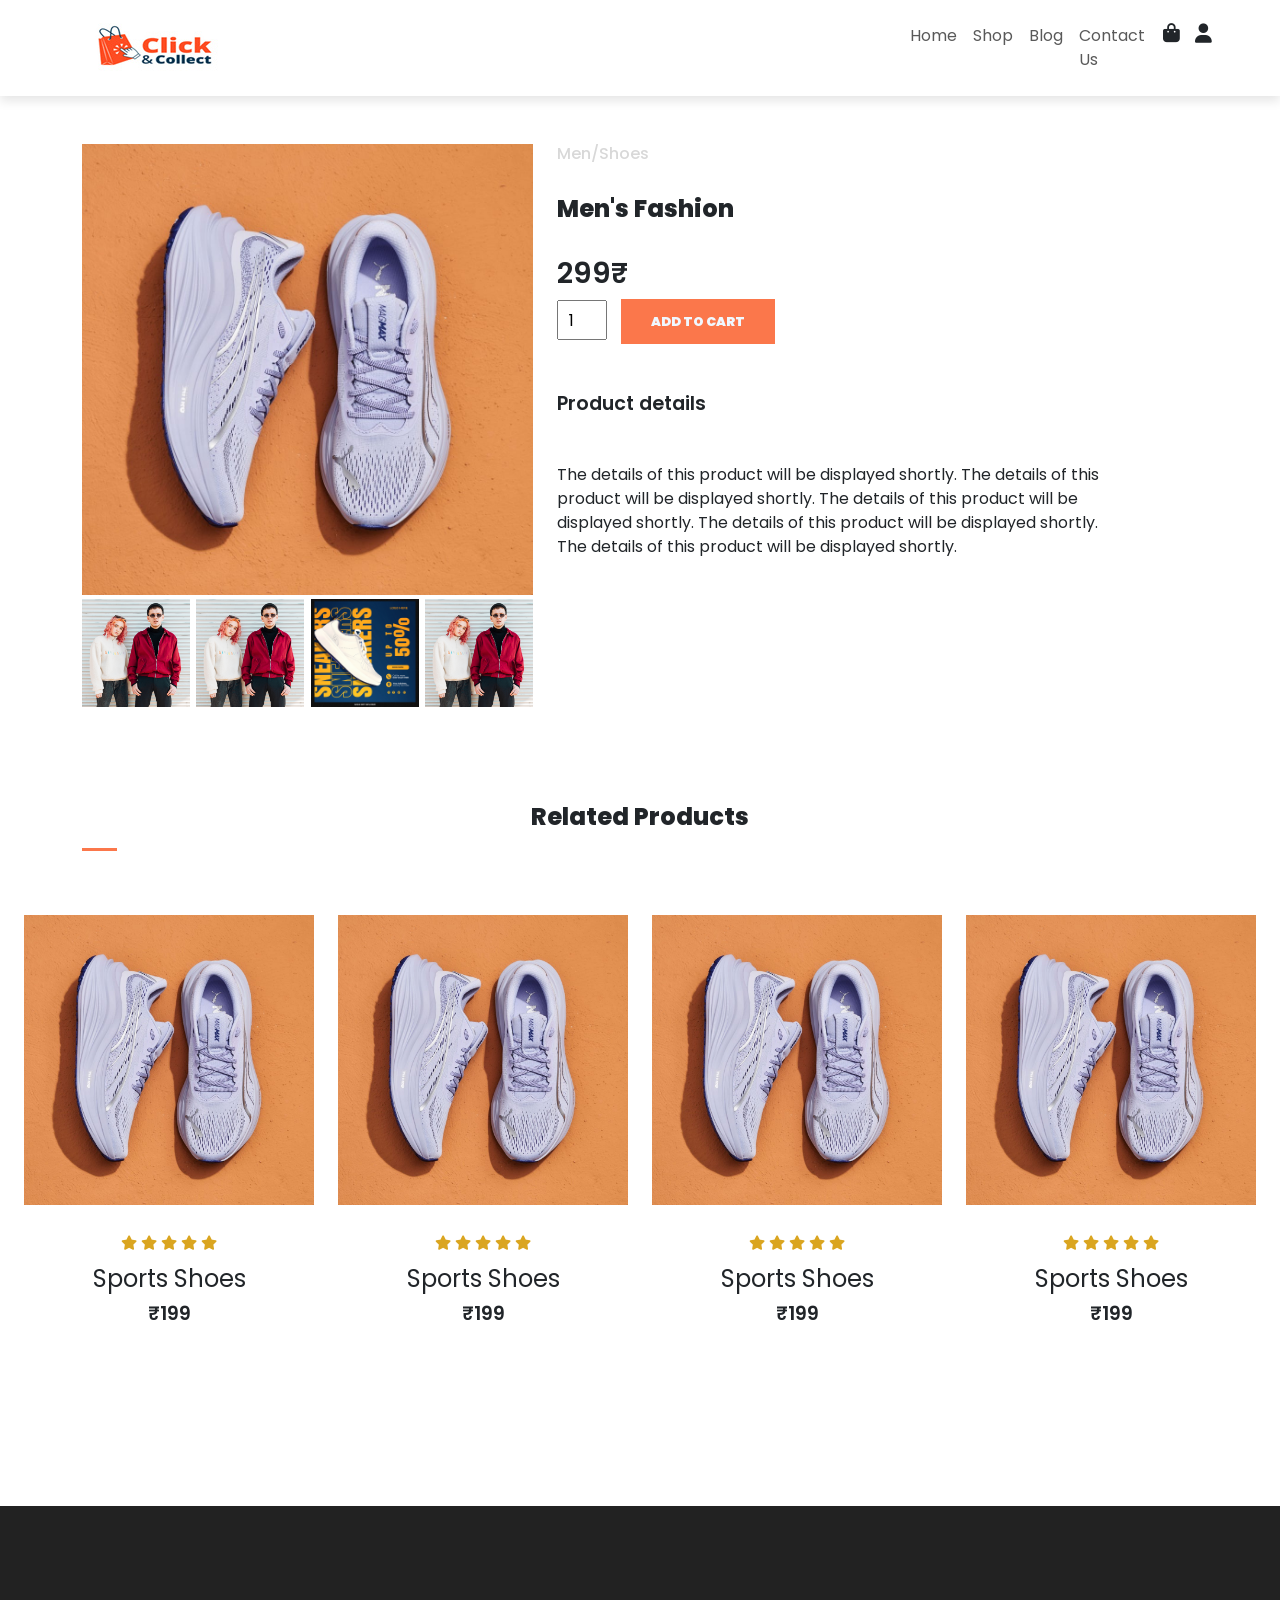
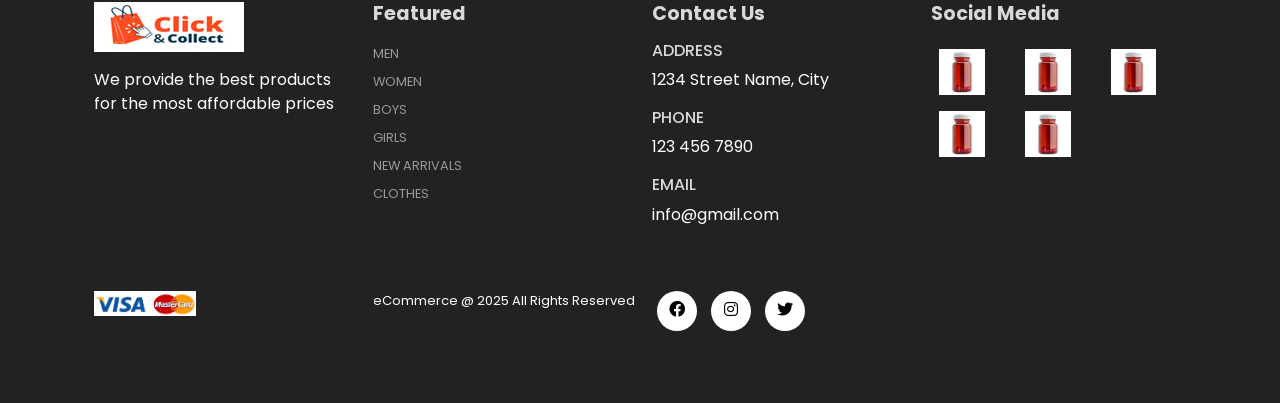
<file: single_product.html>
<!DOCTYPE html>
<html lang="en">
<head>
    <meta charset="UTF-8">
    <meta name="viewport" content="width=device-width, initial-scale=1.0">
    <title>Document</title>


    <link href="https://cdn.jsdelivr.net/npm/bootstrap@5.3.7/dist/css/bootstrap.min.css" rel="stylesheet" integrity="sha384-LN+7fdVzj6u52u30Kp6M/trliBMCMKTyK833zpbD+pXdCLuTusPj697FH4R/5mcr" crossorigin="anonymous">
    
    
    <link rel="stylesheet" href="https://cdnjs.cloudflare.com/ajax/libs/font-awesome/6.0.0/css/all.min.css" integrity="sha512-9usAa10IRO0HhonpyAIVpjrylPvoDwiPUiKdWk5t3PyolY1cOd4DSE0Ga+ri4AuTroPR5aQvXU9xC6qOPnzFeg==" crossorigin="anonymous" referrerpolicy="no-referrer" />

    
    <link rel="stylesheet" href="assets/css/style.css"/>
</head>
<body>

        <!----Navbar---->
    <nav class="navbar navbar-expand-lg bg-white py-3 fixed-top">
  <div class="container">
    <img src="assets/imgs/logo.jpg" />
    <button class="navbar-toggler" type="button" data-bs-toggle="collapse" data-bs-target="#navbarSupportedContent" aria-controls="navbarSupportedContent" aria-expanded="false" aria-label="Toggle navigation">
        <span class="navbar-toggler-icon"></span>
    </button>
    <div class="collapse navbar-collapse nav-buttons" id="navbarSupportedContent">
      <ul class="navbar-nav me-auto mb-2 mb-lg-0">
     
        <li class="nav-item">
          <a class="nav-link" href="index.html">Home</a>
        </li>

         <li class="nav-item">
          <a class="nav-link" href="shop.html">Shop</a>
        </li>
      
         <li class="nav-item">
          <a class="nav-link" href="#">Blog</a>
        </li>

         <li class="nav-item">
          <a class="nav-link" href="#">Contact Us</a>
        </li>

         <li class="nav-item">
            <i class="fa-solid fa-bag-shopping"></i>
            
        </li>

         <li class="nav-item2">
            <i class="fa-solid fa-user"></i>
        </li>


      </ul>  
    
     
    </div>
  </div>
</nav>


<!--Single Product-->

<section class=" container single-product my-5 pt-5">
    <div class="row mt-5">
        <div class="col-lg-5 col-md-6 col-sm-12">
            <img class="img-fluid w-100 pb-1" src="assets/imgs/sportsshoes.jpg" id="mainImg"/>
            <div class="small-img-group">
                <div class="small-img-col">
                    <img src="assets/imgs/jackets.jpg" width="100%" class="small-img"/>
                </div>
                <div class="small-img-col">
                    <img src="assets/imgs/jackets.jpg" width="100%" class="small-img"/>
                </div>
                <div class="small-img-col">
                    <img src="assets/imgs/shoes.jpg" width="100%" class="small-img"/>
                </div>
                <div class="small-img-col">
                    <img src="assets/imgs/jackets.jpg" width="100%" class="small-img"/>
                </div>
            </div>
        </div>



        <div class="col-lg-6 col-md-12 col-12">
          <h6>Men/Shoes</h6>
          <h3 class="py-4">Men's Fashion</h3>
          <h2>299₹</h2>
          <input type="number" value="1"/>
          <button class="buy-btn">Add To Cart</button>
          <h4 class="mt-5 mb-5">Product details</h4>
          <span>The details of this product will be displayed shortly.
            The details of this product will be displayed shortly. The details of this product will be displayed shortly.
            The details of this product will be displayed shortly. The details of this product will be displayed shortly.
          </span>
        </div>


    </div>
</section>


<!--Related Products-->

<section id="related-products" class="my-5 pb-5">
  <div class="container text-center mt-5 py-5">
    <h3>Related Products</h3>
    <hr>
  </div>
  <div class="row mx-auto container-fluid">
    <div class="product text-center col-lg-3 col-md-4 col-sm-12">
      <img class="img-fluid mb-3" src="assets/imgs/sportsshoes.jpg"/>
      <div class="star">
        <i class="fas fa-star"></i>
        <i class="fas fa-star"></i>
        <i class="fas fa-star"></i>
        <i class="fas fa-star"></i>
        <i class="fas fa-star"></i>
      </div>
      <h5 class="p-name">Sports Shoes</h5>
      <h4 class="p-price">₹199</h4>
      <button class="buy-btn">Buy Now</button>
    </div>
    <div class="product text-center col-lg-3 col-md-4 col-sm-12">
      <img class="img-fluid mb-3" src="assets/imgs/sportsshoes.jpg"/>
      <div class="star">
        <i class="fas fa-star"></i>
        <i class="fas fa-star"></i>
        <i class="fas fa-star"></i>
        <i class="fas fa-star"></i>
        <i class="fas fa-star"></i>
      </div>
      <h5 class="p-name">Sports Shoes</h5>
      <h4 class="p-price">₹199</h4>
      <button class="buy-btn">Buy Now</button>
    </div>
    <div class="product text-center col-lg-3 col-md-4 col-sm-12">
      <img class="img-fluid mb-3" src="assets/imgs/sportsshoes.jpg"/>
      <div class="star">
        <i class="fas fa-star"></i>
        <i class="fas fa-star"></i>
        <i class="fas fa-star"></i>
        <i class="fas fa-star"></i>
        <i class="fas fa-star"></i>
      </div>
      <h5 class="p-name">Sports Shoes</h5>
      <h4 class="p-price">₹199</h4>
      <button class="buy-btn">Buy Now</button>
    </div>
    <div class="product text-center col-lg-3 col-md-4 col-sm-12">
      <img class="img-fluid mb-3" src="assets/imgs/sportsshoes.jpg"/>
      <div class="star">
        <i class="fas fa-star"></i>
        <i class="fas fa-star"></i>
        <i class="fas fa-star"></i>
        <i class="fas fa-star"></i>
        <i class="fas fa-star"></i>
      </div>
      <h5 class="p-name">Sports Shoes</h5>
      <h4 class="p-price">₹199</h4>
      <button class="buy-btn">Buy Now</button>
    </div>
  </div>
</section>















<!--Footer-->

<footer class="mt-5 py-5">
  <div class="row container mx-auto pt-5">
    <div class="footer-one col-lg-3 col-md-6 col-sm-12">
      <img src="assets/imgs/logo.jpg"/>
      <p class="pt-3">We provide the best products for the most affordable prices</p>
    </div>
    <div class="footer-one col-lg-3 col-md-6 col-sm-12">
      <h5 class="pb-2">Featured</h5>
      <ul class="text-uppercase">
        <li><a href="#">men</a></li>
        <li><a href="#">women</a></li>
        <li><a href="#">boys</a></li>
        <li><a href="#">girls</a></li>
        <li><a href="#">new arrivals</a></li>
        <li><a href="#">clothes</a></li>
      </ul>
     
    </div>
    <div class="footer-one col-lg-3 col-md-6 col-sm-12">
      <h5 class="pb-2">Contact Us</h5>
      <div>
        <h6 class="text-uppercase">Address</h6>
        <p>1234 Street Name, City </p>
      </div>
      <div>
        <h6 class="text-uppercase">Phone</h6>
        <p>123 456 7890 </p>
      </div>
      <div>
        <h6 class="text-uppercase">Email</h6>
        <p>info@gmail.com</p>
      </div>
    </div>
    <div class="footer-one col-lg-3 col-md-6 col-sm-12">
      <h5 class="pb-2">Social Media</h5>
      <div class="row">
        <img src="assets/imgs/footer1.jpg" class="img-fluid w-25 h-100 m-2"/>
        <img src="assets/imgs/footer1.jpg" class="img-fluid w-25 h-100 m-2"/>
        <img src="assets/imgs/footer1.jpg" class="img-fluid w-25 h-100 m-2"/>
        <img src="assets/imgs/footer1.jpg" class="img-fluid w-25 h-100 m-2"/>
        <img src="assets/imgs/footer1.jpg" class="img-fluid w-25 h-100 m-2"/>
       
      </div>
    </div>
  </div>


  <div class="copyright mt-5">
    <div class="row container mx-auto">
      <div class="col-lg-3 col-md-6 col-sm-12 mb-4">
        <img src="assets/imgs/payment.jpg"/>
      </div> 
      <div id="Reserved" class="col-lg-3 col-md-6 col-sm-12 mb-4 text-nowrap mb-2">
        eCommerce @ 2025 All Rights Reserved
      </div>
      <div id="social" class="col-lg-3 col-md-6 col-sm-12 mb-4"> 
        <a href="#"><i class="fab fa-facebook"></i></a>
        <a href="#"><i class="fab fa-instagram"></i></a>
        <a href="#"><i class="fab fa-twitter"></i></a>
      </div>
    </div>
  </div>

</footer>





    <script src="https://cdn.jsdelivr.net/npm/@popperjs/core@2.11.8/dist/umd/popper.min.js" integrity="sha384-I7E8VVD/ismYTF4hNIPjVp/Zjvgyol6VFvRkX/vR+Vc4jQkC+hVqc2pM8ODewa9r" crossorigin="anonymous"></script>
    <script src="https://cdn.jsdelivr.net/npm/bootstrap@5.3.7/dist/js/bootstrap.min.js" integrity="sha384-7qAoOXltbVP82dhxHAUje59V5r2YsVfBafyUDxEdApLPmcdhBPg1DKg1ERo0BZlK" crossorigin="anonymous"></script>

    <script>

      var mainImg = document.getElementById("mainImg");
      var smallImg = document.getElementsByClassName("small-img");

      for(let i=0; i<4; i++){
                 smallImg[i].onclick = function(){
        mainImg.src = smallImg[i].src;

      } 
      }

     
      




    </script>



</body>
</html>
</file>
<file: assets/css/style.css>
@import url('https://fonts.googleapis.com/css2?family=Poppins:ital,wght@0,100;0,200;0,300;0,400;0,500;0,600;0,700;0,800;0,900;1,100;1,200;1,300;1,400;1,500;1,600;1,700;1,800;1,900&display=swap');


.nav-buttons {
    margin-left: 60%;

}

*.{
    margin: 0;
    padding: 0;
    box-sizing: border-box;
}

body{
    font-family:'poppins',sans-serif ;
}

h1{
    font-size: 2.5rem;
    font-weight: 700;
}
h2{
    font-size: 1.8rem;
    font-weight: 600;
}

h3{
    font-size: 1.5rem;
    font-weight: 800;
}

h4{
    font-size: 1.2rem;
    font-weight: 600;
}

h5{
    font-size: 1.5rem;
    font-weight: 400;
}

h6{
    color: #d8d8d8;
}

button {
    
    font-size: 0.8rem;
    font-weight: 900;
    outline: none;
    border: none;
    background-color: #1d1d1d;
    color: aliceblue;
    padding: 13px 30px;
    text-transform: uppercase;
    cursor: pointer;
    transition: 0.5s ease;
}

button:hover{
    background-color: coral;
}

.navbar{
    font-size: 16px;
    padding-top: 1rem !important;
    padding-bottom: 1rem !important;
    top: 0;
    left: 0;
    box-shadow: 0 5px 10px rgba(0,0,0,0.1)
}

.navbar-light .navbar-nav .nav-link{
    padding: 0 20px;
    color: #000;
    transition: 0.4s ease;
}

.navbar-light .navbar-nav .nav-link,
.navbar i:hover,
.navbar-light .navbar-nav .nav-link.active,
.navbar i:hover{
    color: coral;
}

.navbar i {
    font-size: 1.2rem;
    padding: 0 5px;
    padding-top: 7px;
    transition: 0.4s ease;
    cursor: pointer;
    margin-left: 5px;
}

.nav-item2 {
    margin-left: 0px;
}


@media only screen and (max-width:990px) {

    .nav-buttons{
        margin: 10px;

    }

    .nav-buttons ul{
        margin: 1rem;
        justify-content: flex-start;
        align-items: flex-start;
        text-align: left;
    }
    
    .nav-buttons ul .fa-solid{
        margin: 20px 5px 10px 20px;
    }
}


#home{
    background-image: url('../imgs/back2.jpg');
    width: 100%;
    height: 100vh;
    background-size: cover;
    background-position-x: 90px;
    background-position-y: 80px;
    display: flex;
    flex-direction: column;
    justify-content: center; 
    align-items: flex-start;
}

#home span{
    color: coral;
}

#new .one img{
    width: 100%;
    height: 100%;
    background-position: center;
    background-repeat: no-repeat;
    background-size: cover;
}

#new .one{
    position: relative;
}

#new .one .details{
    position: absolute;
    top: 0;
    left: 0;
    color: burlywood;
    font-weight: bold;
    transition: 0.4s ease;
    opacity: 0.8;
    background-color: rgb(1,1,1);
    width: 100%;
    height: 100%;

}


#new .one .details:hover{
    background-color: cornsilk;
}

#new .one:nth-child(1) .details{
    display: flex;
    justify-content: center;
    flex-direction: column;
    align-items: flex-start;
    text-align: start;
}

#new .one:nth-child(2) .details{
    display: flex;
    justify-content: center;
    flex-direction: column;
    align-items: center;
    text-align: center;
}

#new .one:nth-child(3) .details{
    display: flex;
    justify-content: center;
    flex-direction: column;
    align-items: flex-end;
    text-align: end;
}

/* Product */

.product{
    cursor: pointer;
    margin-bottom: 2rem;
}

.product img{
    transition: 0.3s all;
}

.product:hover img{
    opacity: 0.7;
}

.product .buy-btn{
    background-color: #fb774b;
    transform: translateY(50px);
    opacity: 0;
    transition: 0.3s all;
}

.product:hover .buy-btn{
    transform: translateY(0px);
    opacity: 1;
}

hr{
    width: 35px;
    height: 3px;
    border: none;
    opacity: 1;
    background-color: #fb774b;
}

.star{
    padding: 10px 0;
}

.star i{
    font-size: 0.9rem;
    color: goldenrod;
}

#banner{
    background-image: url('../imgs/back2.jpg');
    width: 100%;
    height: 60vh;
    background-size: cover;
    background-position-x: center;
    background-position-y: 80px;
    background-repeat: no-repeat;
    background-attachment: fixed;
    display: flex;
    flex-direction: column;
    justify-content: center; 
    align-items: flex-start;
}

#banner h1{
    color: coral;
}

#banner button{
    background-color: #fb774b;
}

#banner button:hover{
    background-color: #1d1d1d;
}


#Reserved{
    
    font-size: small;
    color: #fff;
}



footer{
    background-color: #222222;
}

footer h5{
    color: #d8d8d8;
    font-weight: 700;
    font-size: 1.2rem;
}
footer ul{
    padding: 0px;
    margin: 0px;
}

footer li{
    padding-bottom: 4px;
}

footer li a{
    font-size: 0.8rem;
    color: #999;
    text-decoration: none;
}

footer li a:hover{
    color: #d8d8d8;
}

footer .copyright a{
    color: #000;
    height: 40px;
    width: 40px;
    background-color: #fff;
    display: inline-block;
    text-align: center;
    line-height: 38px;
    border-radius: 50%;
    transition: 0.3s ease;
    margin: 0 5px;
}

footer .copyright a:hover{
    color: #fff;
    background-color: #fb774b;
}

footer p{
    color: #fff;
}

footer .copyright img{
    width: 40%;
}

.small-img-group{
    display: flex;
    justify-content: space-between;
}

.small-img-col{
    flex-basis: 24%;
    cursor: pointer;
}

.single-product input{
    width: 50px;
    height: 40px;
    padding-left: 10px;
    font-size: 16px;
    margin-right: 10px;
}

.single-product input:focus{
    outline: none;
}

.single-product .buy-btn{
    background-color: #fb774b;
    opacity: 1;
    transition: 0.4s all;

}

.single-product .buy-btn:hover{
    background-color: #222222;
}



/*Cart*/

.cart table{
    width: 100%;
    border-collapse: collapse;
}

.cart .product-info{
    display: flex;
    flex-wrap: wrap;
}

.cart th{
    text-align: left;
    padding: 5px 10px;
    color: #fff;
    background-color: #fb774b;

}

.cart td{
    padding: 10px 20px;

}

.cart td img{
    width: 80px;
    height: 80px;
    margin-right: 10px;
}

.cart td input{
    width: 40px;
    height: 30px;
    padding: 5px;
}

.cart td a{
    color: #fb774b;
}


.cart .remove-btn{
    color: #fb774b;
    text-decoration: none;
    font-size: 14;

}

.cart .edit-btn{
    color: #fb774b;
    text-decoration: none;
    font-size: 15px;
}

.cart .product-info p{
    margin: 3px;
}

.cart-total{
    display: flex;
    justify-content : flex-end;
}

.cart-total table{
    width: 100%;
    max-width: 500px;
    border-top: 3px solid #fb774b;;
}

td:last-child{
    text-align:right
}
th:last-child{
    text-align: right;
}

.checkout-container{
    display: flex;
    justify-content: flex-end;

}

.checkout-btn:hover{
    background-color: #4a1f0d;
    color: #fff;
    



}

.checkout-btn{
    background-color: #fb774b;
    color: #fff;
    
}

/* Login */

#login-form{
    width: 50%;
    margin: 5px auto;
    text-align: center;
    padding: 20px;
    border-top: 1px solid #fb774b;
}

#login-form input{
    width: 50%;
    margin: 5px auto;
}

#wlo
</file>
